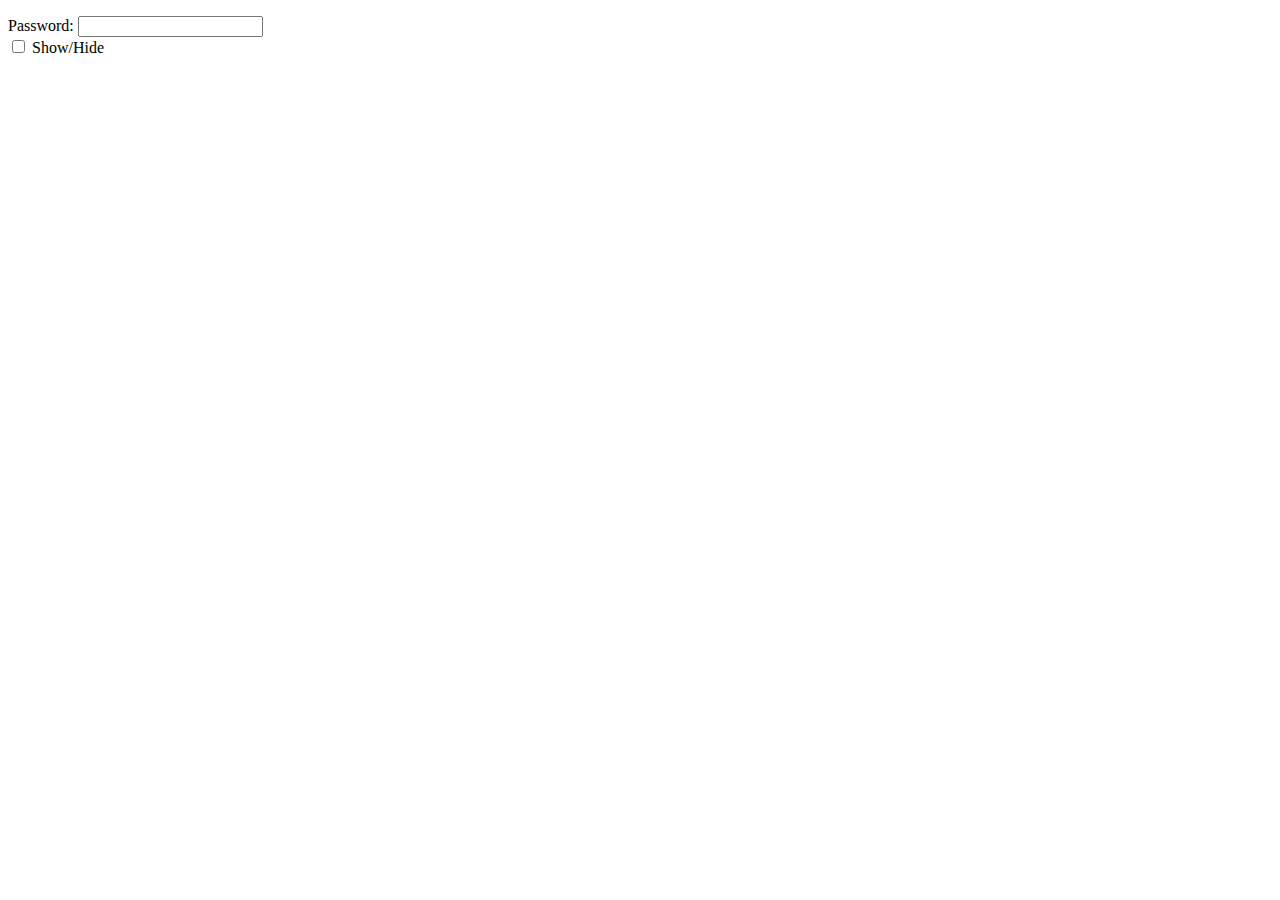
<file: defi-afficher-cacher-mdp/index.html>
<!DOCTYPE html>
<html lang="en" dir="ltr">
  <head>
    <meta charset="utf-8">
    <meta name="viewport" content="width=device-width, initial-scale=1.0">
    <title>Show / Hide Password</title>
  </head>

  <body>

    <p>
      <span>Password:</span> 
      <input type="password" id="input"><br>
      <input id="checkbox" type="checkbox">
      <span id="display">Show/Hide</span>
    </p>


    <script type="text/javascript" src="main.js"></script>

  </body>
</html>
</file>
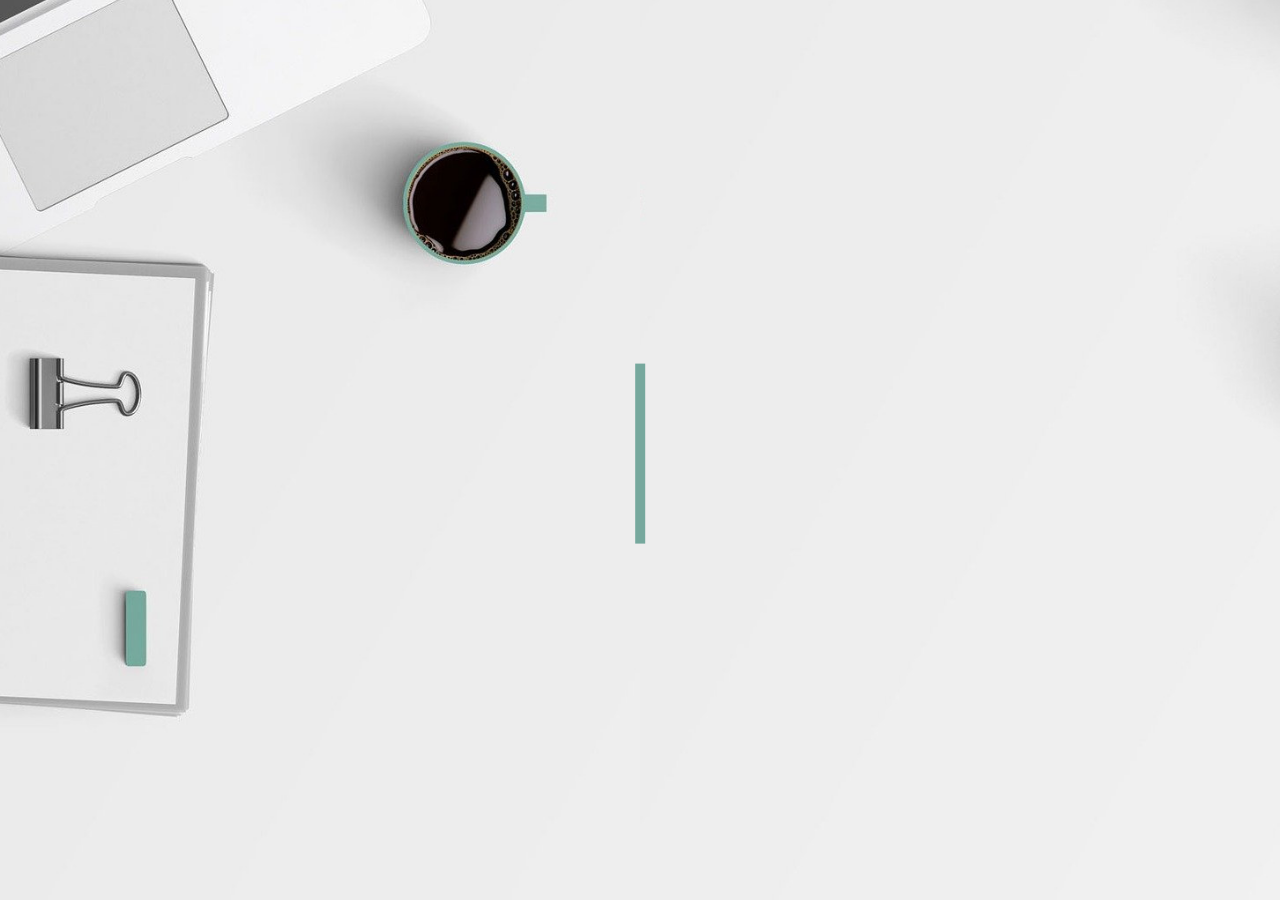
<file: defi-animer-titre/index.html>
<!DOCTYPE html>
<html lang="en" dir="ltr">
  <head>
    <meta charset="utf-8">
    <meta name="viewport" content="width=device-width, initial-scale=1.0">
    <title>Animate Title</title>
    <link rel="stylesheet" href="main.css">
  </head>
  <body>

    <div class="container">

      <div class="image-wrapper left"></div>

      <hr>

      <h1 id="title">Hello !</h1>

      <div class="image-wrapper right"></div>

    </div>


    <script type="text/javascript" src="main.js"></script>

  </body>
</html>
</file>
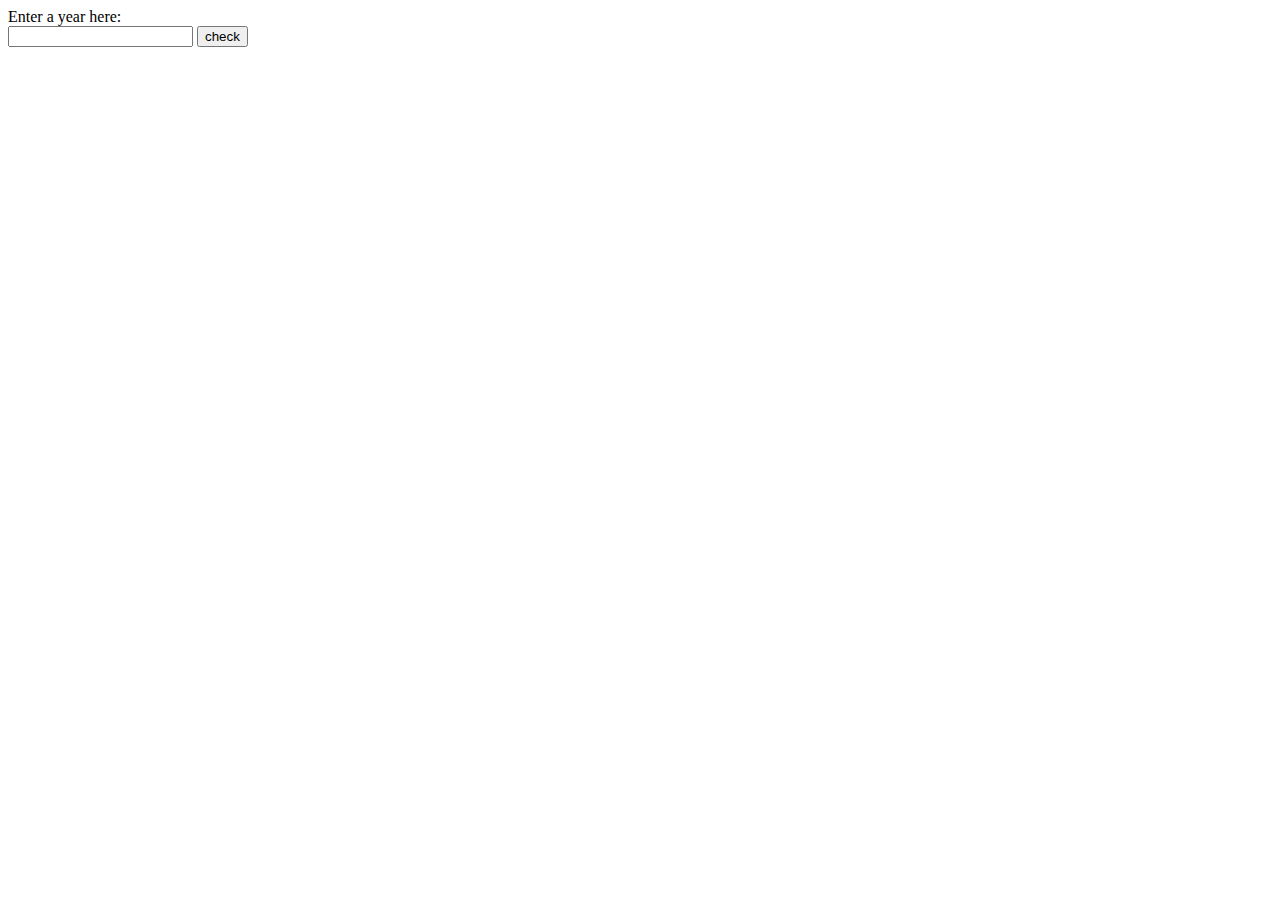
<file: defi-annees-bissextiles/index.html>
<!DOCTYPE html>
<html lang="en" dir="ltr">
  <head>
    <meta charset="utf-8">
    <title>Bisextiles year</title>
  </head>
  <body>

    <label for="year">Enter a year here:</label><br>
    <input type="year" name"year" id="year">
    <input type="submit" value="check" id="check">
    <p id="result"></p>



    <script src="main.js"></script>

  </body>
</html>
</file>
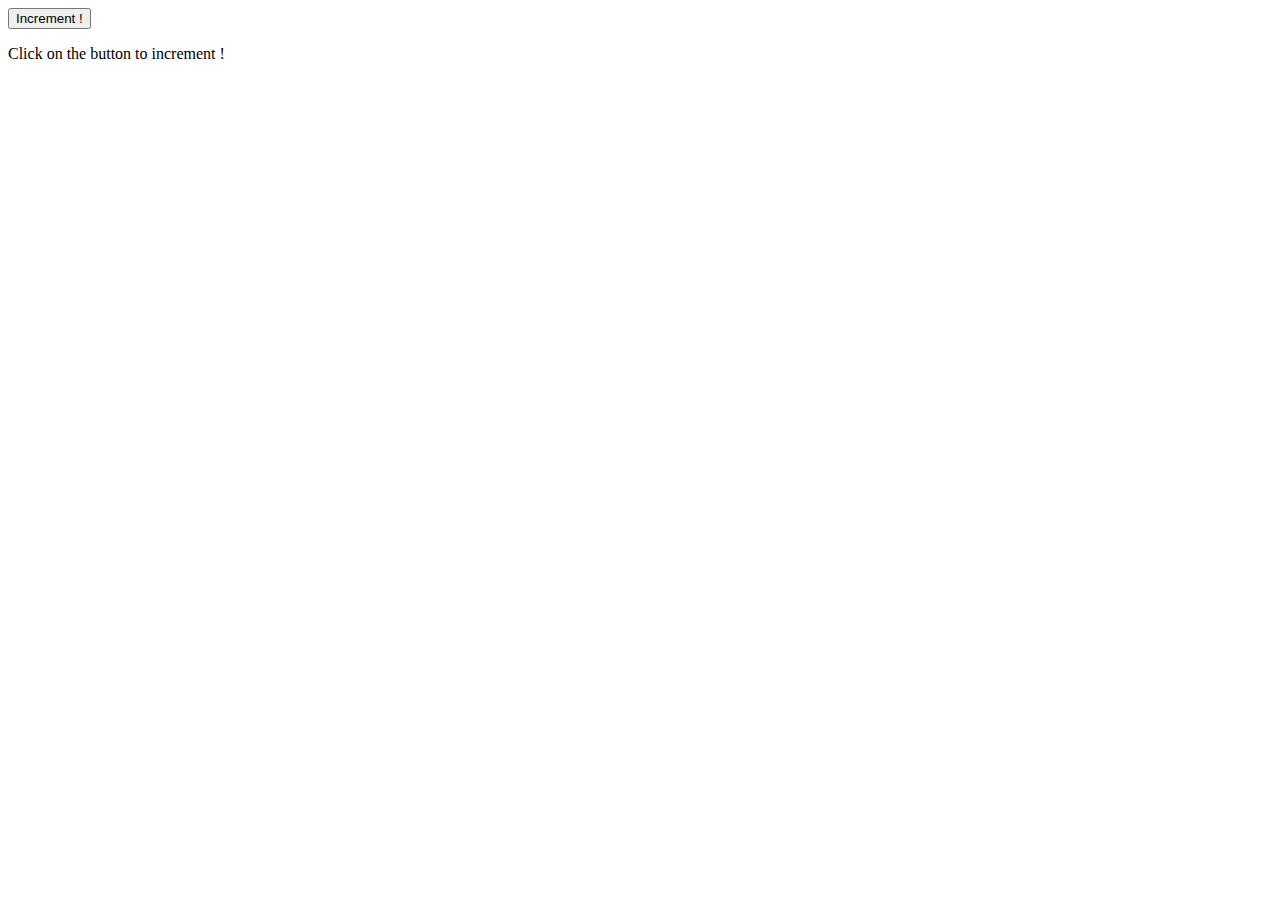
<file: defi-bouton-incrementer/index.html>
<!DOCTYPE html>
<html lang="en" dir="ltr">
  <head>
    <meta charset="utf-8">
    <title>Click on the button to increment !</title>
  </head>
  <body>

    <button type="button" id="myBtn">Increment !</button>

    <p id="cntClic">Click on the button to increment !</p>



    <script src="main.js"></script>

  </body>
</html>
</file>
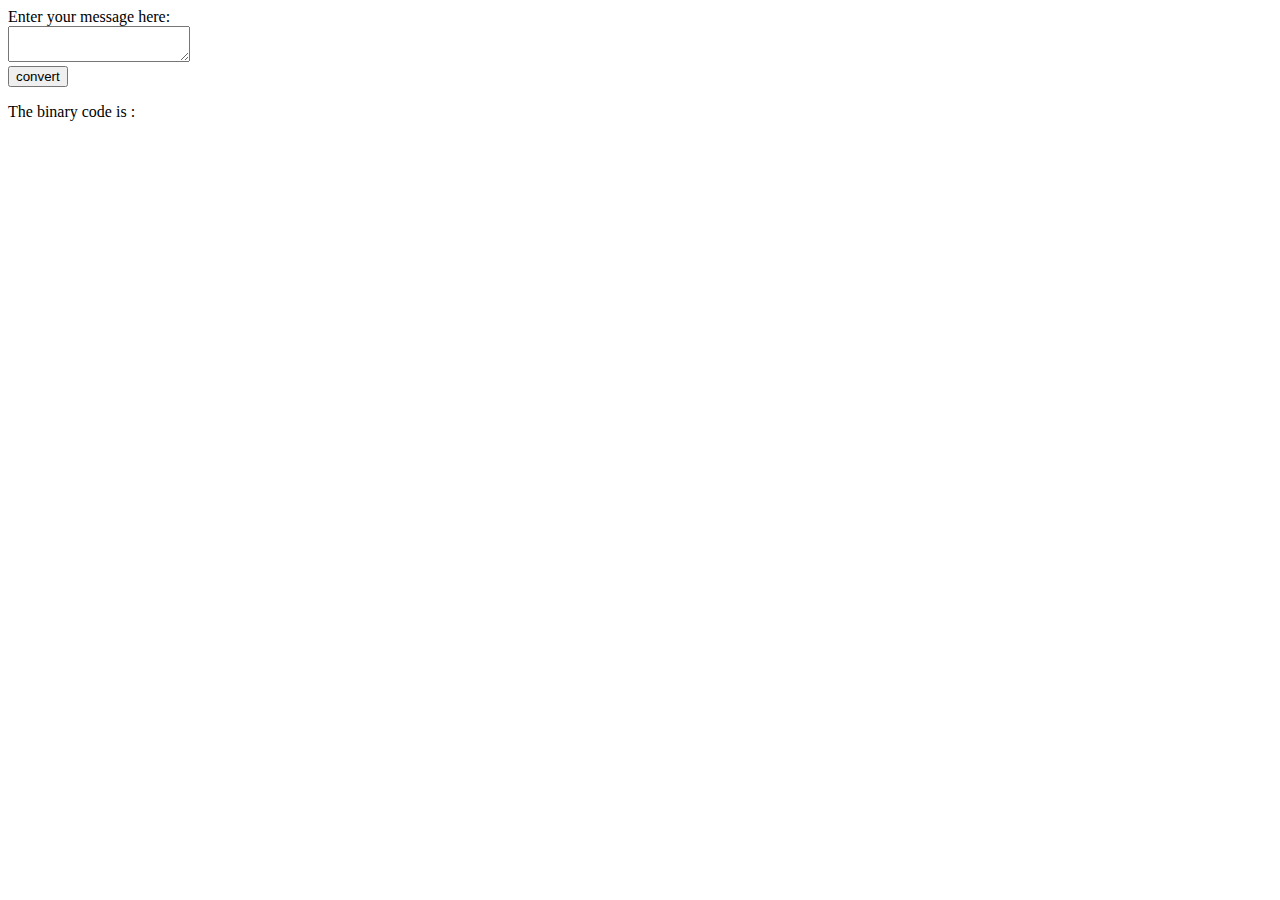
<file: defi-convertisseur-binaire/index.html>
<!DOCTYPE html>
<html lang="en" dir="ltr">
  <head>
    <meta charset="utf-8">
    <title>Binary encryption</title>
  </head>
  <body>

    <label for="code">Enter your message here:</label><br>
    <textarea type="text" id="msgToCode" value=""></textarea><br>
    <input type="submit" value="convert" id="convert"><br>
    <p>The binary code is :</p>
    <p id="crypted"></p>
    
    <script type="text/javascript" src="main.js"></script>

  </body>
</html>
</file>
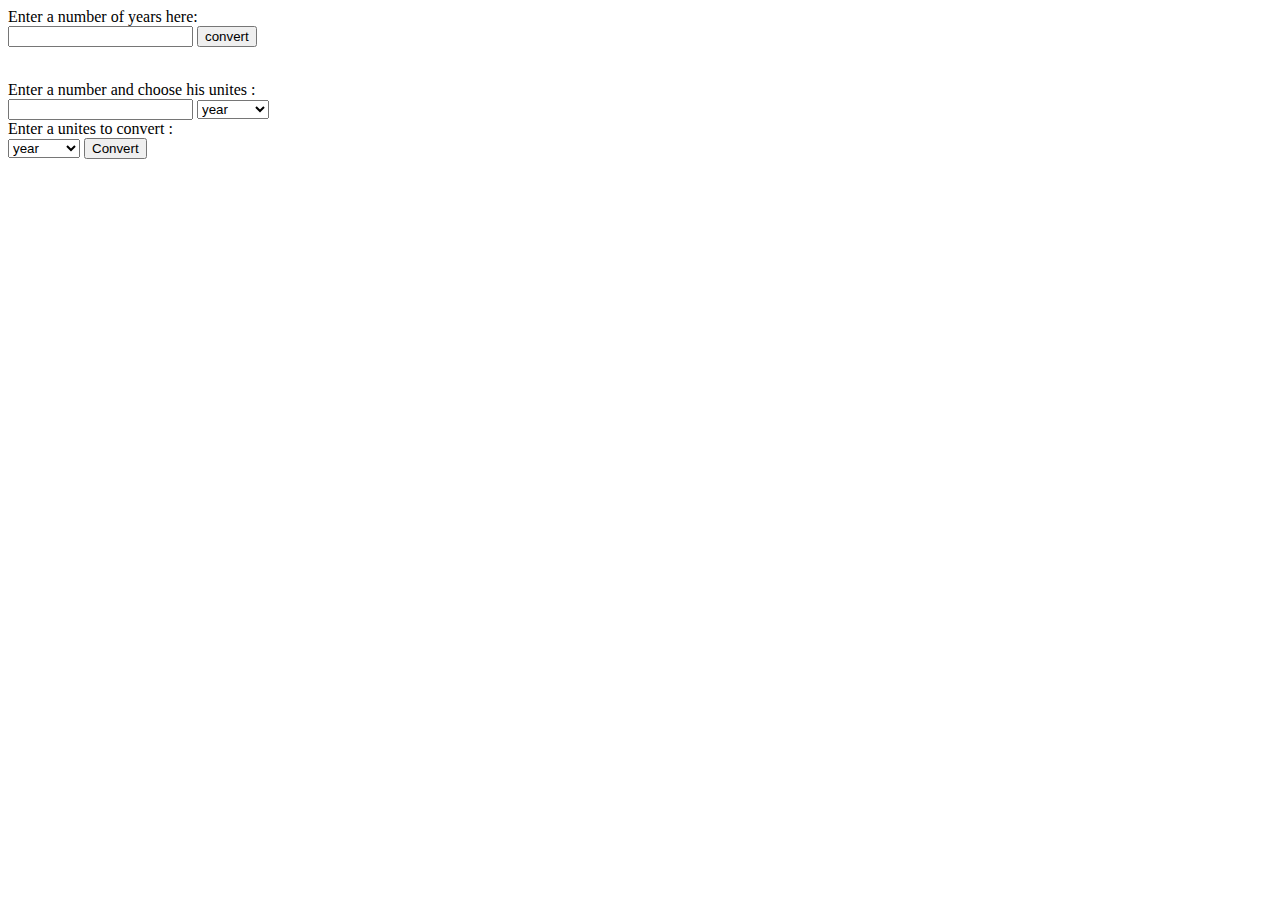
<file: defi-convertisseur-unites-temps/index.html>
<!DOCTYPE html>
<html lang="en" dir="ltr">
  <head>
    <meta charset="utf-8">
    <title>Time unit converter</title>
  </head>
  <body>

    <label for="numberOfYears">Enter a number of years here:</label><br>
    <input type="number" name"numberOfYears" id="numberOfYears">
    <input type="submit" value="convert" id="convert">

    <p id="resultSeconds"></p>
    <p id="resultMinutes"></p>
    <p id="resultHours"></p>
    <p id="resultDays"></p>



<!-- choisir unité d'entrée et de sortie -->
    <br>
    <label for="enterNumber">Enter a number and choose his unites :</label><br>
    <input type="number" name="newNumber" id="newNumber">
    <select name="uniteEnter" id="uniteEnter">
      <option value="years">year</option>
      <option value="days">days</option>
      <option value="hours">hours</option>
      <option value="minutes">minutes</option>
      <option value="seconds">seconds</option>
    </select><br>
    <label for="enterNumber">Enter a unites to convert :</label><br>
    <select name="uniteExit" id="uniteExit">
      <option value="years">year</option>
      <option value="days">days</option>
      <option value="hours">hours</option>
      <option value="minutes">minutes</option>
      <option value="seconds">seconds</option>
    </select>
    <input type="submit" value="Convert" id="newConvert">
    <p id="resultValue"></p>



    <script src="main.js"></script>


  </body>
</html>
</file>
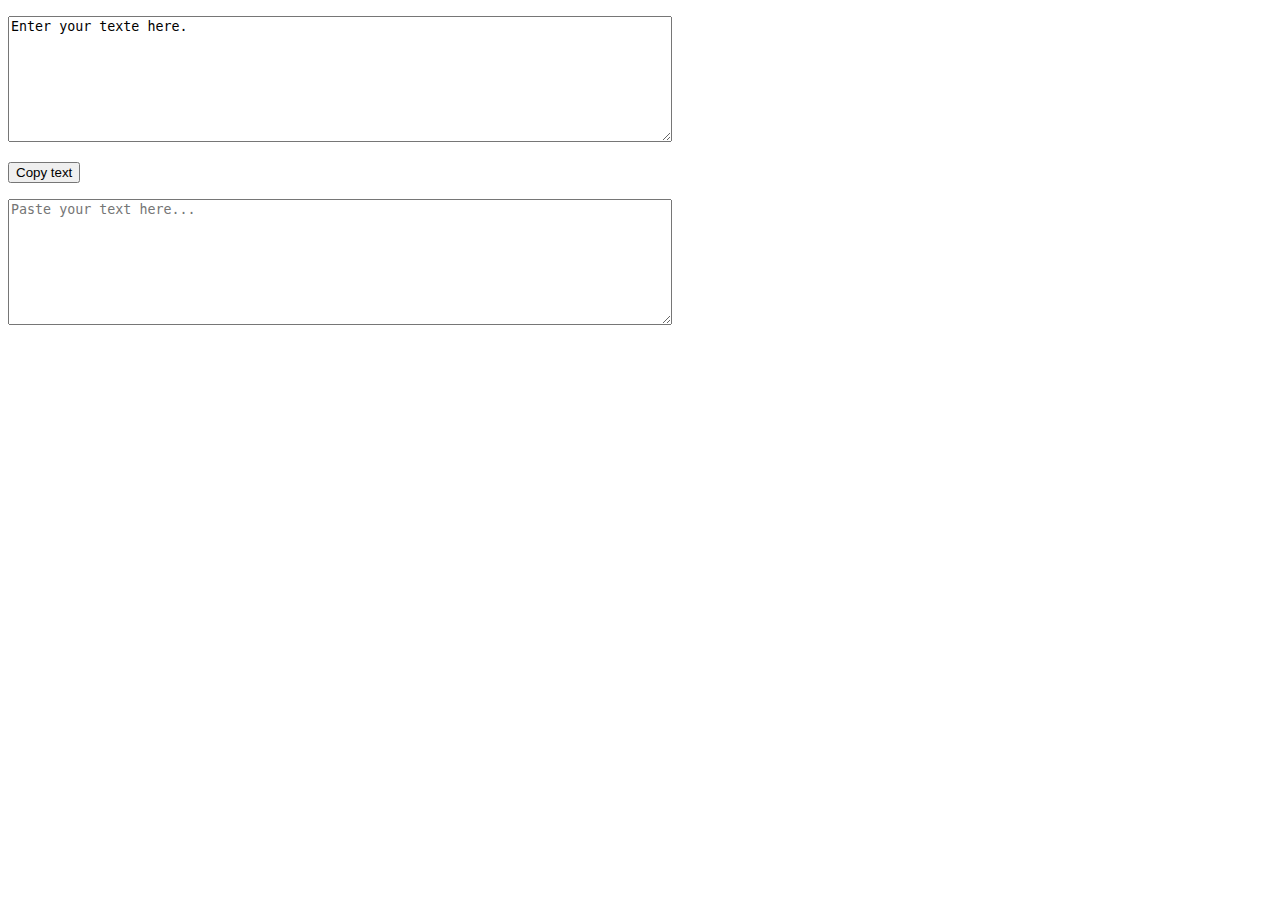
<file: defi-copier-texte/index.html>
<!DOCTYPE html>
<html lang="en" dir="ltr">
  <head>
    <meta charset="utf-8">
    <meta name="viewport" content="width=device-width, initial-scale=1.0">
    <title>Copy to clipboard</title>
  </head>
  <body>


    <div id="container">

      <p>
        <textarea name="name" rows="8" cols="80" id="copyText">Enter your texte here.</textarea>
      </p>

      <p>
        <button id="buttonCopy">Copy text</button>
      </p>

      <p>
        <textarea name="name" rows="8" cols="80" id="pasteText" placeholder="Paste your text here..."></textarea>
      </p>

    </div>


    <script type="text/javascript" src="main.js"></script>

  </body>
</html>
</file>
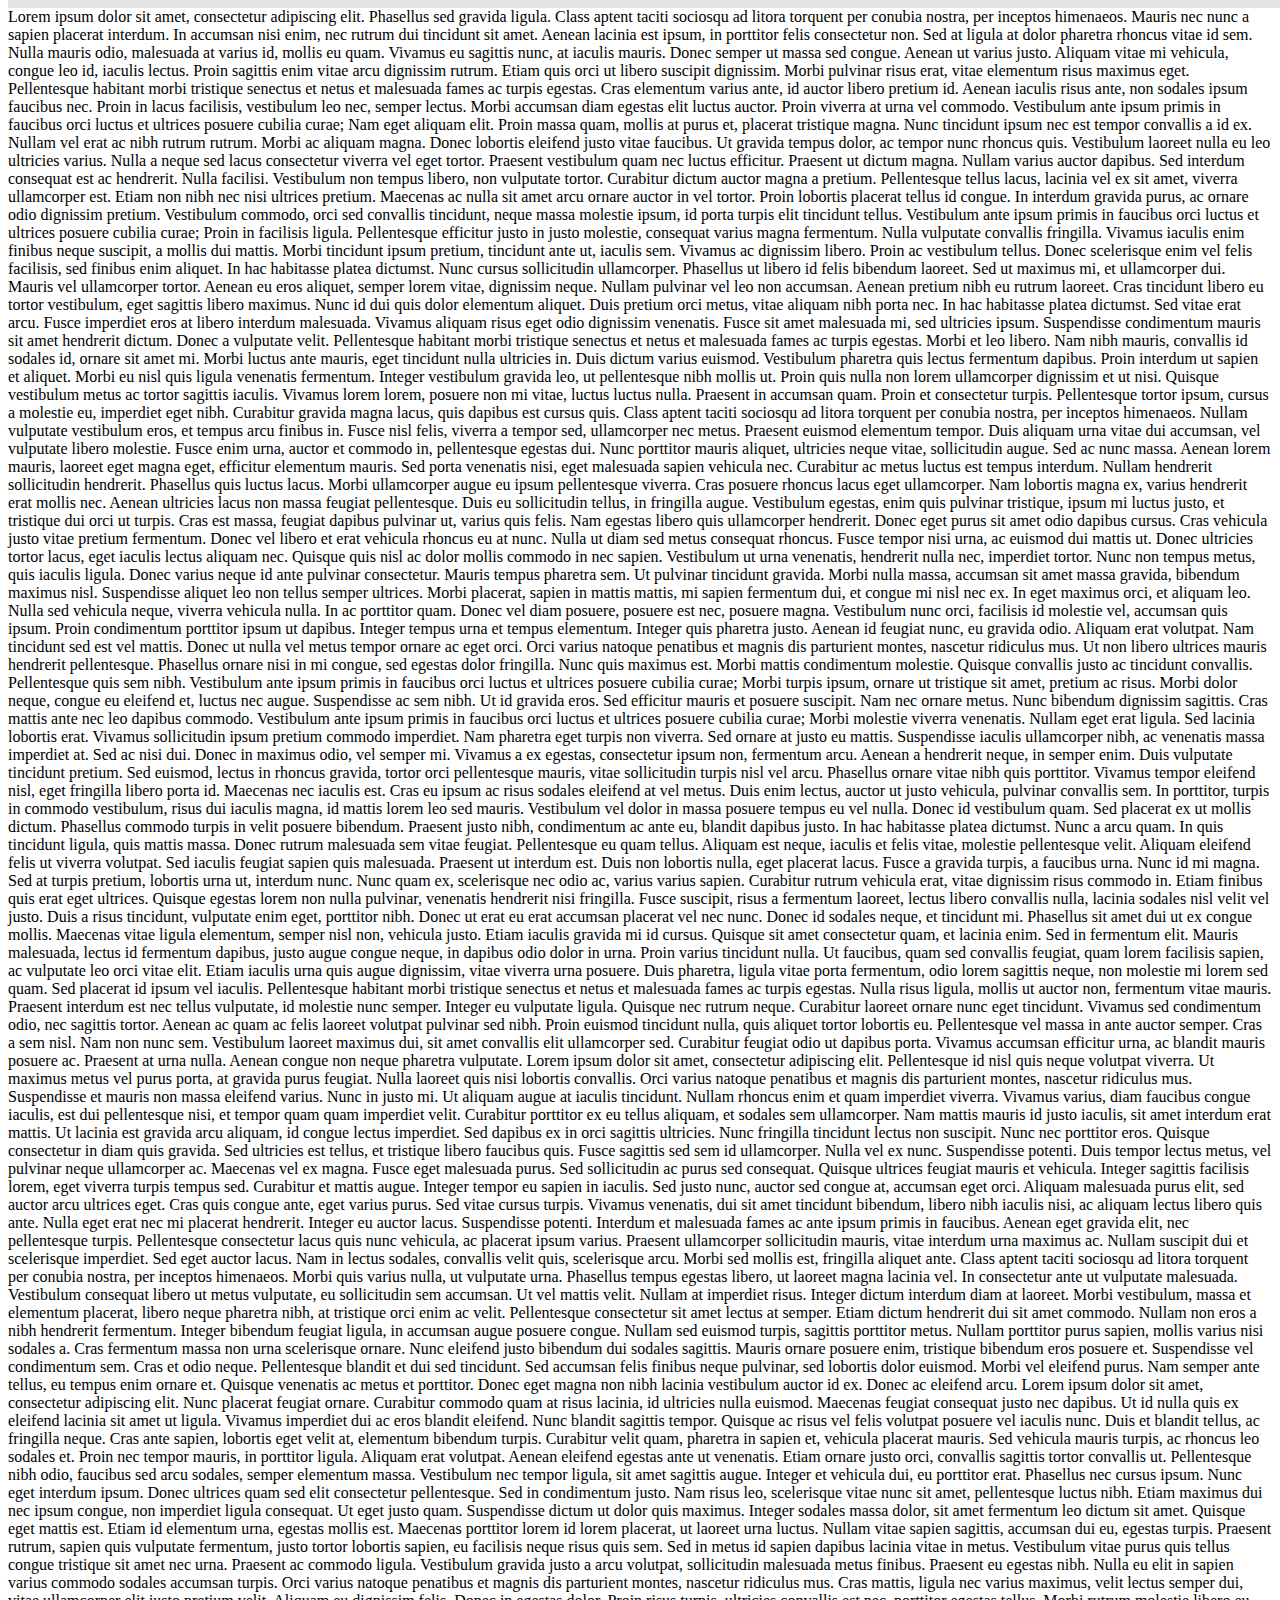
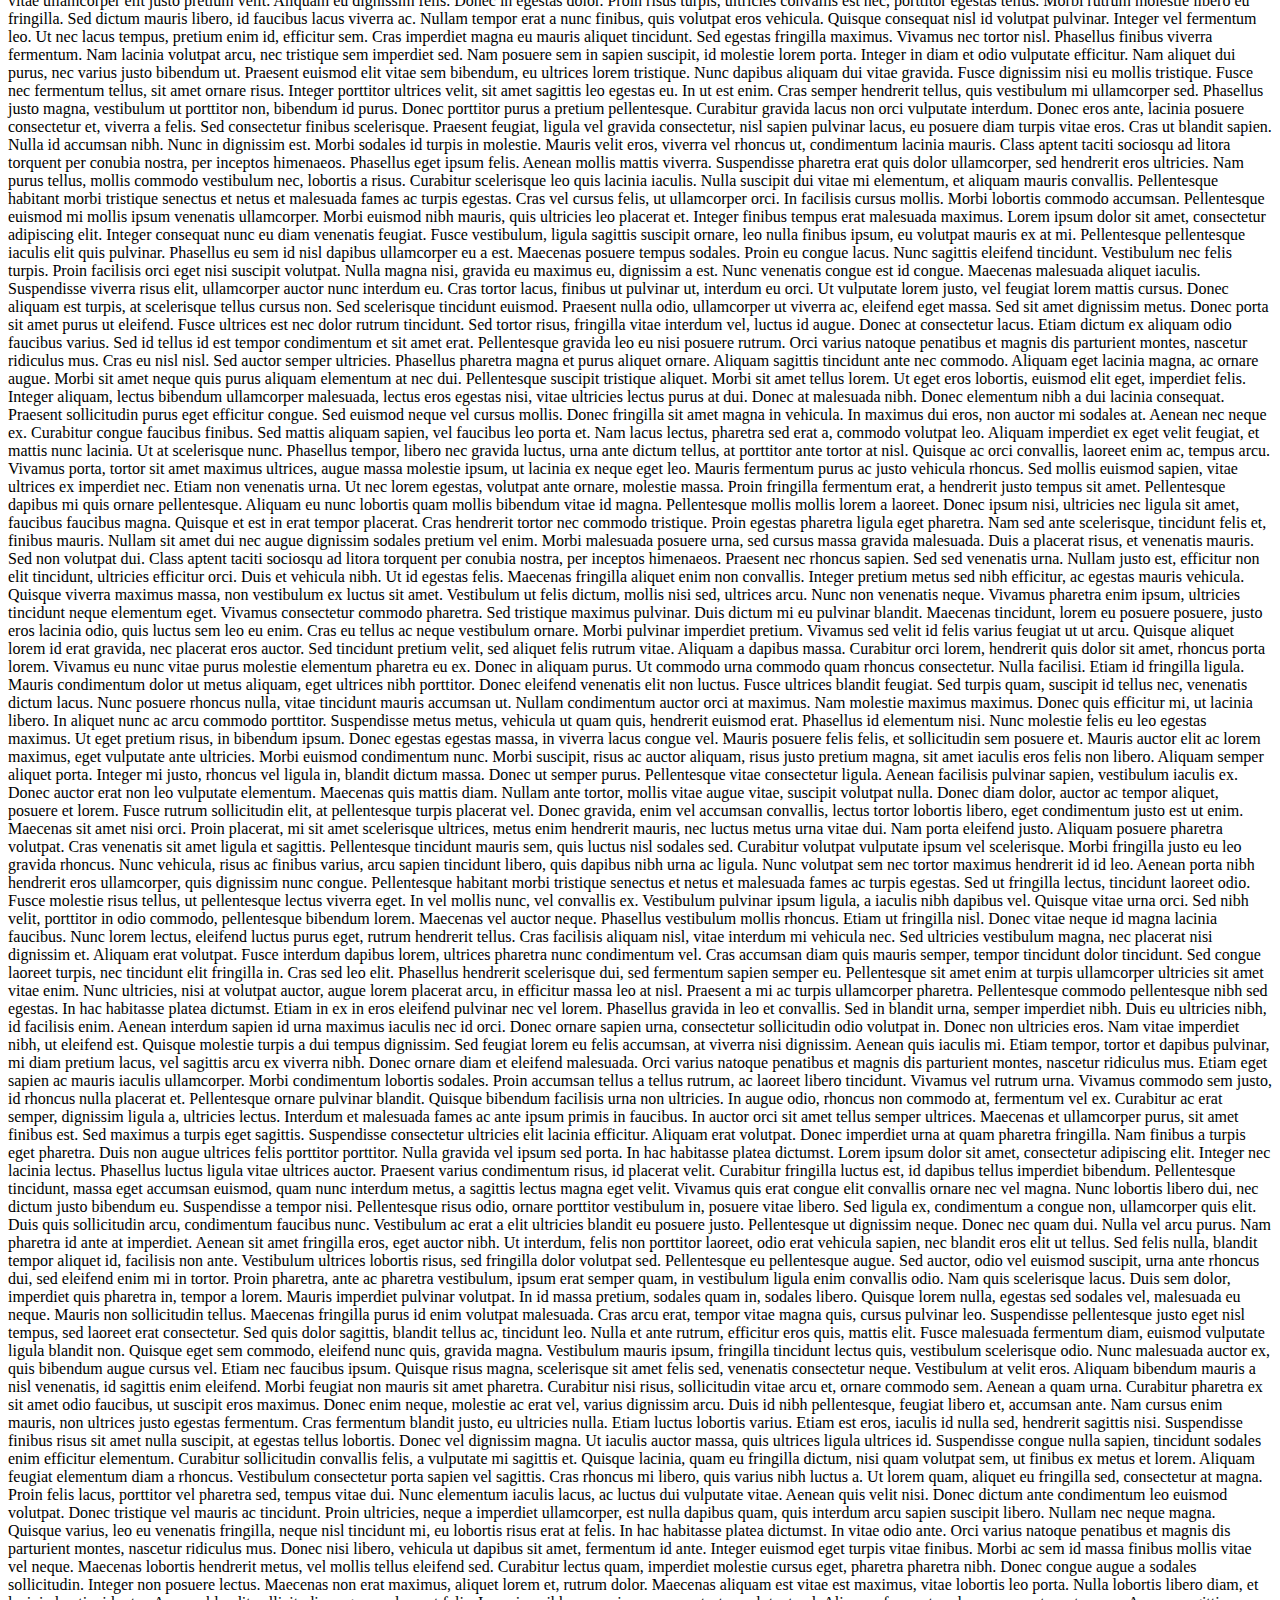
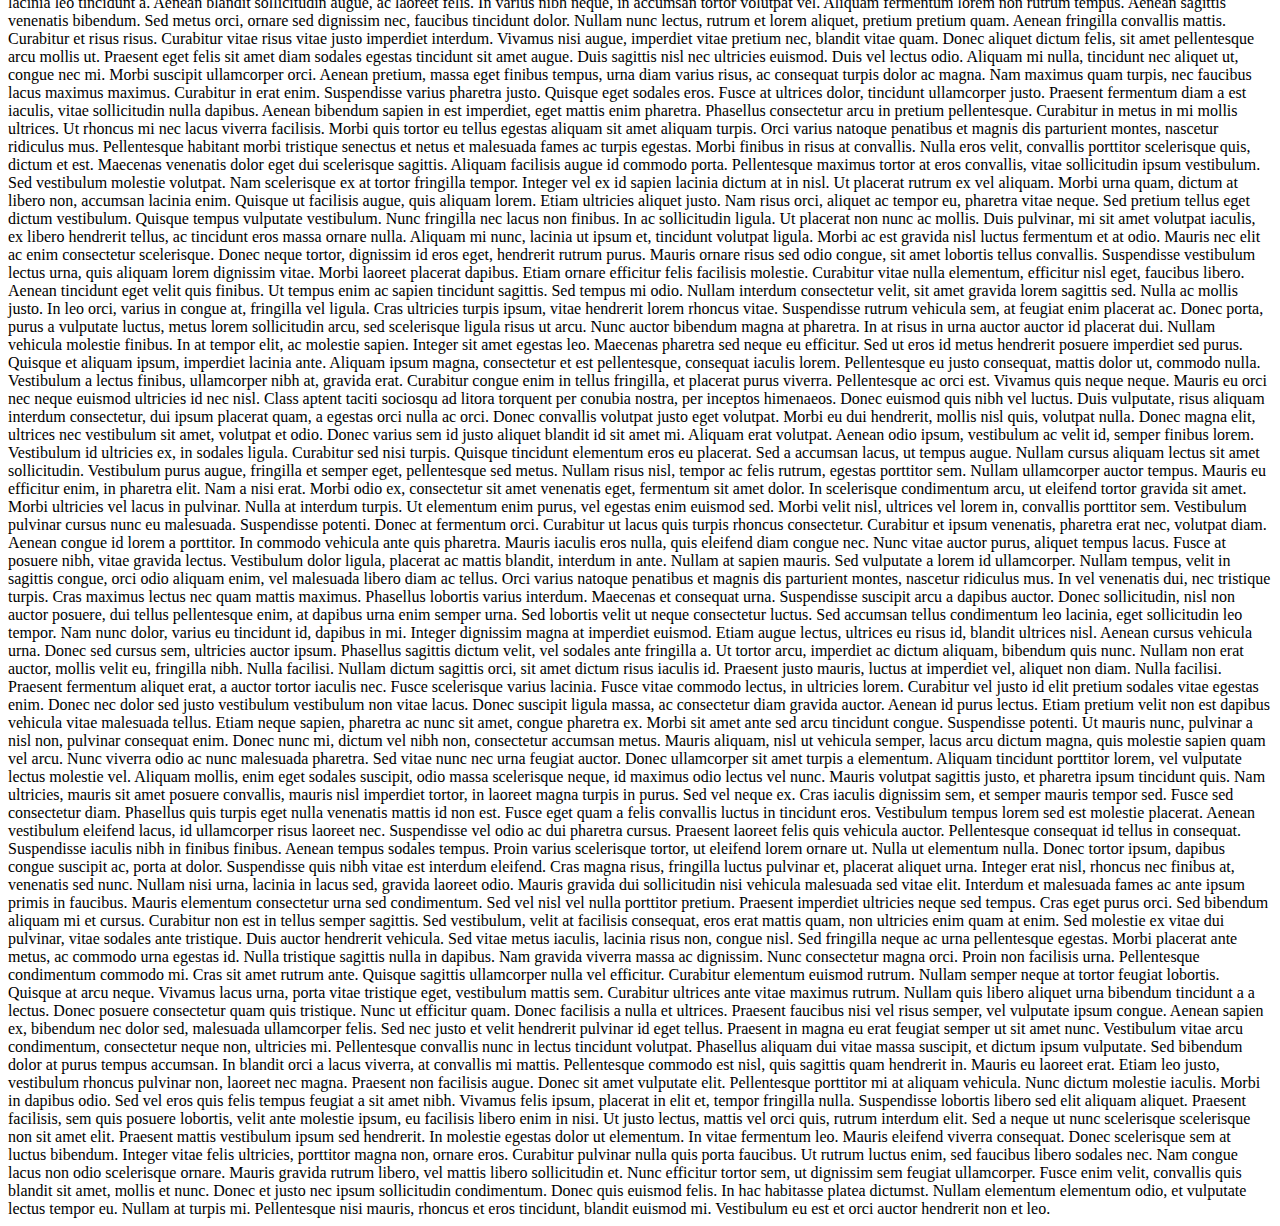
<file: defi-indicateur-defilement/index.html>
<!DOCTYPE html>
<html lang="en" dir="ltr">
  <head>
    <meta charset="utf-8">
    <meta name="viewport" content="width=device-width, initial-scale=1.0">
    <title>Scroll Indicator</title>
    <link rel="stylesheet" href="main.css">
  </head>
  <body>

    <div class="progress-container">
      <div class="progress-bar" id="bar"></div>
    </div>

    <div class="content">
      Lorem ipsum dolor sit amet, consectetur adipiscing elit. Phasellus sed gravida ligula. Class aptent taciti sociosqu ad litora torquent per conubia nostra, per inceptos himenaeos. Mauris nec nunc a sapien placerat interdum. In accumsan nisi enim, nec rutrum dui tincidunt sit amet. Aenean lacinia est ipsum, in porttitor felis consectetur non. Sed at ligula at dolor pharetra rhoncus vitae id sem. Nulla mauris odio, malesuada at varius id, mollis eu quam. Vivamus eu sagittis nunc, at iaculis mauris. Donec semper ut massa sed congue. Aenean ut varius justo.

      Aliquam vitae mi vehicula, congue leo id, iaculis lectus. Proin sagittis enim vitae arcu dignissim rutrum. Etiam quis orci ut libero suscipit dignissim. Morbi pulvinar risus erat, vitae elementum risus maximus eget. Pellentesque habitant morbi tristique senectus et netus et malesuada fames ac turpis egestas. Cras elementum varius ante, id auctor libero pretium id. Aenean iaculis risus ante, non sodales ipsum faucibus nec. Proin in lacus facilisis, vestibulum leo nec, semper lectus. Morbi accumsan diam egestas elit luctus auctor. Proin viverra at urna vel commodo. Vestibulum ante ipsum primis in faucibus orci luctus et ultrices posuere cubilia curae;

      Nam eget aliquam elit. Proin massa quam, mollis at purus et, placerat tristique magna. Nunc tincidunt ipsum nec est tempor convallis a id ex. Nullam vel erat ac nibh rutrum rutrum. Morbi ac aliquam magna. Donec lobortis eleifend justo vitae faucibus. Ut gravida tempus dolor, ac tempor nunc rhoncus quis. Vestibulum laoreet nulla eu leo ultricies varius. Nulla a neque sed lacus consectetur viverra vel eget tortor.

      Praesent vestibulum quam nec luctus efficitur. Praesent ut dictum magna. Nullam varius auctor dapibus. Sed interdum consequat est ac hendrerit. Nulla facilisi. Vestibulum non tempus libero, non vulputate tortor. Curabitur dictum auctor magna a pretium. Pellentesque tellus lacus, lacinia vel ex sit amet, viverra ullamcorper est. Etiam non nibh nec nisi ultrices pretium. Maecenas ac nulla sit amet arcu ornare auctor in vel tortor.

      Proin lobortis placerat tellus id congue. In interdum gravida purus, ac ornare odio dignissim pretium. Vestibulum commodo, orci sed convallis tincidunt, neque massa molestie ipsum, id porta turpis elit tincidunt tellus. Vestibulum ante ipsum primis in faucibus orci luctus et ultrices posuere cubilia curae; Proin in facilisis ligula. Pellentesque efficitur justo in justo molestie, consequat varius magna fermentum. Nulla vulputate convallis fringilla. Vivamus iaculis enim finibus neque suscipit, a mollis dui mattis. Morbi tincidunt ipsum pretium, tincidunt ante ut, iaculis sem. Vivamus ac dignissim libero. Proin ac vestibulum tellus. Donec scelerisque enim vel felis facilisis, sed finibus enim aliquet. In hac habitasse platea dictumst. Nunc cursus sollicitudin ullamcorper. Phasellus ut libero id felis bibendum laoreet. Sed ut maximus mi, et ullamcorper dui.

      Mauris vel ullamcorper tortor. Aenean eu eros aliquet, semper lorem vitae, dignissim neque. Nullam pulvinar vel leo non accumsan. Aenean pretium nibh eu rutrum laoreet. Cras tincidunt libero eu tortor vestibulum, eget sagittis libero maximus. Nunc id dui quis dolor elementum aliquet. Duis pretium orci metus, vitae aliquam nibh porta nec. In hac habitasse platea dictumst.

      Sed vitae erat arcu. Fusce imperdiet eros at libero interdum malesuada. Vivamus aliquam risus eget odio dignissim venenatis. Fusce sit amet malesuada mi, sed ultricies ipsum. Suspendisse condimentum mauris sit amet hendrerit dictum. Donec a vulputate velit. Pellentesque habitant morbi tristique senectus et netus et malesuada fames ac turpis egestas.

      Morbi et leo libero. Nam nibh mauris, convallis id sodales id, ornare sit amet mi. Morbi luctus ante mauris, eget tincidunt nulla ultricies in. Duis dictum varius euismod. Vestibulum pharetra quis lectus fermentum dapibus. Proin interdum ut sapien et aliquet. Morbi eu nisl quis ligula venenatis fermentum. Integer vestibulum gravida leo, ut pellentesque nibh mollis ut. Proin quis nulla non lorem ullamcorper dignissim et ut nisi. Quisque vestibulum metus ac tortor sagittis iaculis.

      Vivamus lorem lorem, posuere non mi vitae, luctus luctus nulla. Praesent in accumsan quam. Proin et consectetur turpis. Pellentesque tortor ipsum, cursus a molestie eu, imperdiet eget nibh. Curabitur gravida magna lacus, quis dapibus est cursus quis. Class aptent taciti sociosqu ad litora torquent per conubia nostra, per inceptos himenaeos. Nullam vulputate vestibulum eros, et tempus arcu finibus in. Fusce nisl felis, viverra a tempor sed, ullamcorper nec metus. Praesent euismod elementum tempor. Duis aliquam urna vitae dui accumsan, vel vulputate libero molestie. Fusce enim urna, auctor et commodo in, pellentesque egestas dui.

      Nunc porttitor mauris aliquet, ultricies neque vitae, sollicitudin augue. Sed ac nunc massa. Aenean lorem mauris, laoreet eget magna eget, efficitur elementum mauris. Sed porta venenatis nisi, eget malesuada sapien vehicula nec. Curabitur ac metus luctus est tempus interdum. Nullam hendrerit sollicitudin hendrerit. Phasellus quis luctus lacus. Morbi ullamcorper augue eu ipsum pellentesque viverra. Cras posuere rhoncus lacus eget ullamcorper. Nam lobortis magna ex, varius hendrerit erat mollis nec. Aenean ultricies lacus non massa feugiat pellentesque. Duis eu sollicitudin tellus, in fringilla augue. Vestibulum egestas, enim quis pulvinar tristique, ipsum mi luctus justo, et tristique dui orci ut turpis. Cras est massa, feugiat dapibus pulvinar ut, varius quis felis. Nam egestas libero quis ullamcorper hendrerit.

      Donec eget purus sit amet odio dapibus cursus. Cras vehicula justo vitae pretium fermentum. Donec vel libero et erat vehicula rhoncus eu at nunc. Nulla ut diam sed metus consequat rhoncus. Fusce tempor nisi urna, ac euismod dui mattis ut. Donec ultricies tortor lacus, eget iaculis lectus aliquam nec. Quisque quis nisl ac dolor mollis commodo in nec sapien. Vestibulum ut urna venenatis, hendrerit nulla nec, imperdiet tortor. Nunc non tempus metus, quis iaculis ligula. Donec varius neque id ante pulvinar consectetur. Mauris tempus pharetra sem. Ut pulvinar tincidunt gravida. Morbi nulla massa, accumsan sit amet massa gravida, bibendum maximus nisl. Suspendisse aliquet leo non tellus semper ultrices. Morbi placerat, sapien in mattis mattis, mi sapien fermentum dui, et congue mi nisl nec ex. In eget maximus orci, et aliquam leo.

      Nulla sed vehicula neque, viverra vehicula nulla. In ac porttitor quam. Donec vel diam posuere, posuere est nec, posuere magna. Vestibulum nunc orci, facilisis id molestie vel, accumsan quis ipsum. Proin condimentum porttitor ipsum ut dapibus. Integer tempus urna et tempus elementum. Integer quis pharetra justo. Aenean id feugiat nunc, eu gravida odio. Aliquam erat volutpat. Nam tincidunt sed est vel mattis. Donec ut nulla vel metus tempor ornare ac eget orci. Orci varius natoque penatibus et magnis dis parturient montes, nascetur ridiculus mus. Ut non libero ultrices mauris hendrerit pellentesque. Phasellus ornare nisi in mi congue, sed egestas dolor fringilla. Nunc quis maximus est. Morbi mattis condimentum molestie.

      Quisque convallis justo ac tincidunt convallis. Pellentesque quis sem nibh. Vestibulum ante ipsum primis in faucibus orci luctus et ultrices posuere cubilia curae; Morbi turpis ipsum, ornare ut tristique sit amet, pretium ac risus. Morbi dolor neque, congue eu eleifend et, luctus nec augue. Suspendisse ac sem nibh. Ut id gravida eros. Sed efficitur mauris et posuere suscipit. Nam nec ornare metus. Nunc bibendum dignissim sagittis. Cras mattis ante nec leo dapibus commodo. Vestibulum ante ipsum primis in faucibus orci luctus et ultrices posuere cubilia curae; Morbi molestie viverra venenatis. Nullam eget erat ligula. Sed lacinia lobortis erat.

      Vivamus sollicitudin ipsum pretium commodo imperdiet. Nam pharetra eget turpis non viverra. Sed ornare at justo eu mattis. Suspendisse iaculis ullamcorper nibh, ac venenatis massa imperdiet at. Sed ac nisi dui. Donec in maximus odio, vel semper mi. Vivamus a ex egestas, consectetur ipsum non, fermentum arcu. Aenean a hendrerit neque, in semper enim. Duis vulputate tincidunt pretium. Sed euismod, lectus in rhoncus gravida, tortor orci pellentesque mauris, vitae sollicitudin turpis nisl vel arcu. Phasellus ornare vitae nibh quis porttitor. Vivamus tempor eleifend nisl, eget fringilla libero porta id. Maecenas nec iaculis est. Cras eu ipsum ac risus sodales eleifend at vel metus. Duis enim lectus, auctor ut justo vehicula, pulvinar convallis sem. In porttitor, turpis in commodo vestibulum, risus dui iaculis magna, id mattis lorem leo sed mauris.

      Vestibulum vel dolor in massa posuere tempus eu vel nulla. Donec id vestibulum quam. Sed placerat ex ut mollis dictum. Phasellus commodo turpis in velit posuere bibendum. Praesent justo nibh, condimentum ac ante eu, blandit dapibus justo. In hac habitasse platea dictumst. Nunc a arcu quam. In quis tincidunt ligula, quis mattis massa.

      Donec rutrum malesuada sem vitae feugiat. Pellentesque eu quam tellus. Aliquam est neque, iaculis et felis vitae, molestie pellentesque velit. Aliquam eleifend felis ut viverra volutpat. Sed iaculis feugiat sapien quis malesuada. Praesent ut interdum est. Duis non lobortis nulla, eget placerat lacus. Fusce a gravida turpis, a faucibus urna.

      Nunc id mi magna. Sed at turpis pretium, lobortis urna ut, interdum nunc. Nunc quam ex, scelerisque nec odio ac, varius varius sapien. Curabitur rutrum vehicula erat, vitae dignissim risus commodo in. Etiam finibus quis erat eget ultrices. Quisque egestas lorem non nulla pulvinar, venenatis hendrerit nisi fringilla. Fusce suscipit, risus a fermentum laoreet, lectus libero convallis nulla, lacinia sodales nisl velit vel justo. Duis a risus tincidunt, vulputate enim eget, porttitor nibh. Donec ut erat eu erat accumsan placerat vel nec nunc. Donec id sodales neque, et tincidunt mi. Phasellus sit amet dui ut ex congue mollis. Maecenas vitae ligula elementum, semper nisl non, vehicula justo.

      Etiam iaculis gravida mi id cursus. Quisque sit amet consectetur quam, et lacinia enim. Sed in fermentum elit. Mauris malesuada, lectus id fermentum dapibus, justo augue congue neque, in dapibus odio dolor in urna. Proin varius tincidunt nulla. Ut faucibus, quam sed convallis feugiat, quam lorem facilisis sapien, ac vulputate leo orci vitae elit. Etiam iaculis urna quis augue dignissim, vitae viverra urna posuere. Duis pharetra, ligula vitae porta fermentum, odio lorem sagittis neque, non molestie mi lorem sed quam. Sed placerat id ipsum vel iaculis. Pellentesque habitant morbi tristique senectus et netus et malesuada fames ac turpis egestas. Nulla risus ligula, mollis ut auctor non, fermentum vitae mauris. Praesent interdum est nec tellus vulputate, id molestie nunc semper. Integer eu vulputate ligula.

      Quisque nec rutrum neque. Curabitur laoreet ornare nunc eget tincidunt. Vivamus sed condimentum odio, nec sagittis tortor. Aenean ac quam ac felis laoreet volutpat pulvinar sed nibh. Proin euismod tincidunt nulla, quis aliquet tortor lobortis eu. Pellentesque vel massa in ante auctor semper. Cras a sem nisl. Nam non nunc sem. Vestibulum laoreet maximus dui, sit amet convallis elit ullamcorper sed. Curabitur feugiat odio ut dapibus porta. Vivamus accumsan efficitur urna, ac blandit mauris posuere ac. Praesent at urna nulla. Aenean congue non neque pharetra vulputate.

      Lorem ipsum dolor sit amet, consectetur adipiscing elit. Pellentesque id nisl quis neque volutpat viverra. Ut maximus metus vel purus porta, at gravida purus feugiat. Nulla laoreet quis nisi lobortis convallis. Orci varius natoque penatibus et magnis dis parturient montes, nascetur ridiculus mus. Suspendisse et mauris non massa eleifend varius. Nunc in justo mi. Ut aliquam augue at iaculis tincidunt. Nullam rhoncus enim et quam imperdiet viverra. Vivamus varius, diam faucibus congue iaculis, est dui pellentesque nisi, et tempor quam quam imperdiet velit.

      Curabitur porttitor ex eu tellus aliquam, et sodales sem ullamcorper. Nam mattis mauris id justo iaculis, sit amet interdum erat mattis. Ut lacinia est gravida arcu aliquam, id congue lectus imperdiet. Sed dapibus ex in orci sagittis ultricies. Nunc fringilla tincidunt lectus non suscipit. Nunc nec porttitor eros. Quisque consectetur in diam quis gravida. Sed ultricies est tellus, et tristique libero faucibus quis.

      Fusce sagittis sed sem id ullamcorper. Nulla vel ex nunc. Suspendisse potenti. Duis tempor lectus metus, vel pulvinar neque ullamcorper ac. Maecenas vel ex magna. Fusce eget malesuada purus. Sed sollicitudin ac purus sed consequat. Quisque ultrices feugiat mauris et vehicula. Integer sagittis facilisis lorem, eget viverra turpis tempus sed. Curabitur et mattis augue. Integer tempor eu sapien in iaculis. Sed justo nunc, auctor sed congue at, accumsan eget orci. Aliquam malesuada purus elit, sed auctor arcu ultrices eget. Cras quis congue ante, eget varius purus. Sed vitae cursus turpis. Vivamus venenatis, dui sit amet tincidunt bibendum, libero nibh iaculis nisi, ac aliquam lectus libero quis ante.

      Nulla eget erat nec mi placerat hendrerit. Integer eu auctor lacus. Suspendisse potenti. Interdum et malesuada fames ac ante ipsum primis in faucibus. Aenean eget gravida elit, nec pellentesque turpis. Pellentesque consectetur lacus quis nunc vehicula, ac placerat ipsum varius. Praesent ullamcorper sollicitudin mauris, vitae interdum urna maximus ac. Nullam suscipit dui et scelerisque imperdiet. Sed eget auctor lacus. Nam in lectus sodales, convallis velit quis, scelerisque arcu. Morbi sed mollis est, fringilla aliquet ante. Class aptent taciti sociosqu ad litora torquent per conubia nostra, per inceptos himenaeos.

      Morbi quis varius nulla, ut vulputate urna. Phasellus tempus egestas libero, ut laoreet magna lacinia vel. In consectetur ante ut vulputate malesuada. Vestibulum consequat libero ut metus vulputate, eu sollicitudin sem accumsan. Ut vel mattis velit. Nullam at imperdiet risus. Integer dictum interdum diam at laoreet. Morbi vestibulum, massa et elementum placerat, libero neque pharetra nibh, at tristique orci enim ac velit. Pellentesque consectetur sit amet lectus at semper.

      Etiam dictum hendrerit dui sit amet commodo. Nullam non eros a nibh hendrerit fermentum. Integer bibendum feugiat ligula, in accumsan augue posuere congue. Nullam sed euismod turpis, sagittis porttitor metus. Nullam porttitor purus sapien, mollis varius nisi sodales a. Cras fermentum massa non urna scelerisque ornare. Nunc eleifend justo bibendum dui sodales sagittis. Mauris ornare posuere enim, tristique bibendum eros posuere et.

      Suspendisse vel condimentum sem. Cras et odio neque. Pellentesque blandit et dui sed tincidunt. Sed accumsan felis finibus neque pulvinar, sed lobortis dolor euismod. Morbi vel eleifend purus. Nam semper ante tellus, eu tempus enim ornare et. Quisque venenatis ac metus et porttitor. Donec eget magna non nibh lacinia vestibulum auctor id ex. Donec ac eleifend arcu. Lorem ipsum dolor sit amet, consectetur adipiscing elit. Nunc placerat feugiat ornare. Curabitur commodo quam at risus lacinia, id ultricies nulla euismod. Maecenas feugiat consequat justo nec dapibus. Ut id nulla quis ex eleifend lacinia sit amet ut ligula. Vivamus imperdiet dui ac eros blandit eleifend. Nunc blandit sagittis tempor.

      Quisque ac risus vel felis volutpat posuere vel iaculis nunc. Duis et blandit tellus, ac fringilla neque. Cras ante sapien, lobortis eget velit at, elementum bibendum turpis. Curabitur velit quam, pharetra in sapien et, vehicula placerat mauris. Sed vehicula mauris turpis, ac rhoncus leo sodales et. Proin nec tempor mauris, in porttitor ligula. Aliquam erat volutpat. Aenean eleifend egestas ante ut venenatis. Etiam ornare justo orci, convallis sagittis tortor convallis ut. Pellentesque nibh odio, faucibus sed arcu sodales, semper elementum massa. Vestibulum nec tempor ligula, sit amet sagittis augue. Integer et vehicula dui, eu porttitor erat. Phasellus nec cursus ipsum. Nunc eget interdum ipsum. Donec ultrices quam sed elit consectetur pellentesque. Sed in condimentum justo.

      Nam risus leo, scelerisque vitae nunc sit amet, pellentesque luctus nibh. Etiam maximus dui nec ipsum congue, non imperdiet ligula consequat. Ut eget justo quam. Suspendisse dictum ut dolor quis maximus. Integer sodales massa dolor, sit amet fermentum leo dictum sit amet. Quisque eget mattis est. Etiam id elementum urna, egestas mollis est.

      Maecenas porttitor lorem id lorem placerat, ut laoreet urna luctus. Nullam vitae sapien sagittis, accumsan dui eu, egestas turpis. Praesent rutrum, sapien quis vulputate fermentum, justo tortor lobortis sapien, eu facilisis neque risus quis sem. Sed in metus id sapien dapibus lacinia vitae in metus. Vestibulum vitae purus quis tellus congue tristique sit amet nec urna. Praesent ac commodo ligula. Vestibulum gravida justo a arcu volutpat, sollicitudin malesuada metus finibus. Praesent eu egestas nibh. Nulla eu elit in sapien varius commodo sodales accumsan turpis. Orci varius natoque penatibus et magnis dis parturient montes, nascetur ridiculus mus.

      Cras mattis, ligula nec varius maximus, velit lectus semper dui, vitae ullamcorper elit justo pretium velit. Aliquam eu dignissim felis. Donec in egestas dolor. Proin risus turpis, ultricies convallis est nec, porttitor egestas tellus. Morbi rutrum molestie libero eu fringilla. Sed dictum mauris libero, id faucibus lacus viverra ac. Nullam tempor erat a nunc finibus, quis volutpat eros vehicula. Quisque consequat nisl id volutpat pulvinar. Integer vel fermentum leo. Ut nec lacus tempus, pretium enim id, efficitur sem. Cras imperdiet magna eu mauris aliquet tincidunt. Sed egestas fringilla maximus.

      Vivamus nec tortor nisl. Phasellus finibus viverra fermentum. Nam lacinia volutpat arcu, nec tristique sem imperdiet sed. Nam posuere sem in sapien suscipit, id molestie lorem porta. Integer in diam et odio vulputate efficitur. Nam aliquet dui purus, nec varius justo bibendum ut. Praesent euismod elit vitae sem bibendum, eu ultrices lorem tristique. Nunc dapibus aliquam dui vitae gravida.

      Fusce dignissim nisi eu mollis tristique. Fusce nec fermentum tellus, sit amet ornare risus. Integer porttitor ultrices velit, sit amet sagittis leo egestas eu. In ut est enim. Cras semper hendrerit tellus, quis vestibulum mi ullamcorper sed. Phasellus justo magna, vestibulum ut porttitor non, bibendum id purus. Donec porttitor purus a pretium pellentesque. Curabitur gravida lacus non orci vulputate interdum. Donec eros ante, lacinia posuere consectetur et, viverra a felis. Sed consectetur finibus scelerisque. Praesent feugiat, ligula vel gravida consectetur, nisl sapien pulvinar lacus, eu posuere diam turpis vitae eros. Cras ut blandit sapien.

      Nulla id accumsan nibh. Nunc in dignissim est. Morbi sodales id turpis in molestie. Mauris velit eros, viverra vel rhoncus ut, condimentum lacinia mauris. Class aptent taciti sociosqu ad litora torquent per conubia nostra, per inceptos himenaeos. Phasellus eget ipsum felis. Aenean mollis mattis viverra. Suspendisse pharetra erat quis dolor ullamcorper, sed hendrerit eros ultricies. Nam purus tellus, mollis commodo vestibulum nec, lobortis a risus. Curabitur scelerisque leo quis lacinia iaculis. Nulla suscipit dui vitae mi elementum, et aliquam mauris convallis. Pellentesque habitant morbi tristique senectus et netus et malesuada fames ac turpis egestas. Cras vel cursus felis, ut ullamcorper orci.

      In facilisis cursus mollis. Morbi lobortis commodo accumsan. Pellentesque euismod mi mollis ipsum venenatis ullamcorper. Morbi euismod nibh mauris, quis ultricies leo placerat et. Integer finibus tempus erat malesuada maximus. Lorem ipsum dolor sit amet, consectetur adipiscing elit. Integer consequat nunc eu diam venenatis feugiat. Fusce vestibulum, ligula sagittis suscipit ornare, leo nulla finibus ipsum, eu volutpat mauris ex at mi. Pellentesque pellentesque iaculis elit quis pulvinar. Phasellus eu sem id nisl dapibus ullamcorper eu a est. Maecenas posuere tempus sodales.

      Proin eu congue lacus. Nunc sagittis eleifend tincidunt. Vestibulum nec felis turpis. Proin facilisis orci eget nisi suscipit volutpat. Nulla magna nisi, gravida eu maximus eu, dignissim a est. Nunc venenatis congue est id congue. Maecenas malesuada aliquet iaculis. Suspendisse viverra risus elit, ullamcorper auctor nunc interdum eu.

      Cras tortor lacus, finibus ut pulvinar ut, interdum eu orci. Ut vulputate lorem justo, vel feugiat lorem mattis cursus. Donec aliquam est turpis, at scelerisque tellus cursus non. Sed scelerisque tincidunt euismod. Praesent nulla odio, ullamcorper ut viverra ac, eleifend eget massa. Sed sit amet dignissim metus. Donec porta sit amet purus ut eleifend. Fusce ultrices est nec dolor rutrum tincidunt. Sed tortor risus, fringilla vitae interdum vel, luctus id augue. Donec at consectetur lacus. Etiam dictum ex aliquam odio faucibus varius. Sed id tellus id est tempor condimentum et sit amet erat. Pellentesque gravida leo eu nisi posuere rutrum. Orci varius natoque penatibus et magnis dis parturient montes, nascetur ridiculus mus. Cras eu nisl nisl.

      Sed auctor semper ultricies. Phasellus pharetra magna et purus aliquet ornare. Aliquam sagittis tincidunt ante nec commodo. Aliquam eget lacinia magna, ac ornare augue. Morbi sit amet neque quis purus aliquam elementum at nec dui. Pellentesque suscipit tristique aliquet. Morbi sit amet tellus lorem. Ut eget eros lobortis, euismod elit eget, imperdiet felis. Integer aliquam, lectus bibendum ullamcorper malesuada, lectus eros egestas nisi, vitae ultricies lectus purus at dui. Donec at malesuada nibh. Donec elementum nibh a dui lacinia consequat. Praesent sollicitudin purus eget efficitur congue. Sed euismod neque vel cursus mollis.

      Donec fringilla sit amet magna in vehicula. In maximus dui eros, non auctor mi sodales at. Aenean nec neque ex. Curabitur congue faucibus finibus. Sed mattis aliquam sapien, vel faucibus leo porta et. Nam lacus lectus, pharetra sed erat a, commodo volutpat leo. Aliquam imperdiet ex eget velit feugiat, et mattis nunc lacinia. Ut at scelerisque nunc.

      Phasellus tempor, libero nec gravida luctus, urna ante dictum tellus, at porttitor ante tortor at nisl. Quisque ac orci convallis, laoreet enim ac, tempus arcu. Vivamus porta, tortor sit amet maximus ultrices, augue massa molestie ipsum, ut lacinia ex neque eget leo. Mauris fermentum purus ac justo vehicula rhoncus. Sed mollis euismod sapien, vitae ultrices ex imperdiet nec. Etiam non venenatis urna. Ut nec lorem egestas, volutpat ante ornare, molestie massa. Proin fringilla fermentum erat, a hendrerit justo tempus sit amet.

      Pellentesque dapibus mi quis ornare pellentesque. Aliquam eu nunc lobortis quam mollis bibendum vitae id magna. Pellentesque mollis mollis lorem a laoreet. Donec ipsum nisi, ultricies nec ligula sit amet, faucibus faucibus magna. Quisque et est in erat tempor placerat. Cras hendrerit tortor nec commodo tristique. Proin egestas pharetra ligula eget pharetra. Nam sed ante scelerisque, tincidunt felis et, finibus mauris. Nullam sit amet dui nec augue dignissim sodales pretium vel enim. Morbi malesuada posuere urna, sed cursus massa gravida malesuada. Duis a placerat risus, et venenatis mauris.

      Sed non volutpat dui. Class aptent taciti sociosqu ad litora torquent per conubia nostra, per inceptos himenaeos. Praesent nec rhoncus sapien. Sed sed venenatis urna. Nullam justo est, efficitur non elit tincidunt, ultricies efficitur orci. Duis et vehicula nibh. Ut id egestas felis. Maecenas fringilla aliquet enim non convallis. Integer pretium metus sed nibh efficitur, ac egestas mauris vehicula. Quisque viverra maximus massa, non vestibulum ex luctus sit amet. Vestibulum ut felis dictum, mollis nisi sed, ultrices arcu. Nunc non venenatis neque.

      Vivamus pharetra enim ipsum, ultricies tincidunt neque elementum eget. Vivamus consectetur commodo pharetra. Sed tristique maximus pulvinar. Duis dictum mi eu pulvinar blandit. Maecenas tincidunt, lorem eu posuere posuere, justo eros lacinia odio, quis luctus sem leo eu enim. Cras eu tellus ac neque vestibulum ornare. Morbi pulvinar imperdiet pretium. Vivamus sed velit id felis varius feugiat ut ut arcu. Quisque aliquet lorem id erat gravida, nec placerat eros auctor. Sed tincidunt pretium velit, sed aliquet felis rutrum vitae. Aliquam a dapibus massa. Curabitur orci lorem, hendrerit quis dolor sit amet, rhoncus porta lorem. Vivamus eu nunc vitae purus molestie elementum pharetra eu ex. Donec in aliquam purus.

      Ut commodo urna commodo quam rhoncus consectetur. Nulla facilisi. Etiam id fringilla ligula. Mauris condimentum dolor ut metus aliquam, eget ultrices nibh porttitor. Donec eleifend venenatis elit non luctus. Fusce ultrices blandit feugiat. Sed turpis quam, suscipit id tellus nec, venenatis dictum lacus. Nunc posuere rhoncus nulla, vitae tincidunt mauris accumsan ut.

      Nullam condimentum auctor orci at maximus. Nam molestie maximus maximus. Donec quis efficitur mi, ut lacinia libero. In aliquet nunc ac arcu commodo porttitor. Suspendisse metus metus, vehicula ut quam quis, hendrerit euismod erat. Phasellus id elementum nisi. Nunc molestie felis eu leo egestas maximus. Ut eget pretium risus, in bibendum ipsum. Donec egestas egestas massa, in viverra lacus congue vel. Mauris posuere felis felis, et sollicitudin sem posuere et. Mauris auctor elit ac lorem maximus, eget vulputate ante ultricies. Morbi euismod condimentum nunc. Morbi suscipit, risus ac auctor aliquam, risus justo pretium magna, sit amet iaculis eros felis non libero. Aliquam semper aliquet porta. Integer mi justo, rhoncus vel ligula in, blandit dictum massa. Donec ut semper purus.

      Pellentesque vitae consectetur ligula. Aenean facilisis pulvinar sapien, vestibulum iaculis ex. Donec auctor erat non leo vulputate elementum. Maecenas quis mattis diam. Nullam ante tortor, mollis vitae augue vitae, suscipit volutpat nulla. Donec diam dolor, auctor ac tempor aliquet, posuere et lorem. Fusce rutrum sollicitudin elit, at pellentesque turpis placerat vel. Donec gravida, enim vel accumsan convallis, lectus tortor lobortis libero, eget condimentum justo est ut enim. Maecenas sit amet nisi orci. Proin placerat, mi sit amet scelerisque ultrices, metus enim hendrerit mauris, nec luctus metus urna vitae dui. Nam porta eleifend justo. Aliquam posuere pharetra volutpat. Cras venenatis sit amet ligula et sagittis. Pellentesque tincidunt mauris sem, quis luctus nisl sodales sed. Curabitur volutpat vulputate ipsum vel scelerisque.

      Morbi fringilla justo eu leo gravida rhoncus. Nunc vehicula, risus ac finibus varius, arcu sapien tincidunt libero, quis dapibus nibh urna ac ligula. Nunc volutpat sem nec tortor maximus hendrerit id id leo. Aenean porta nibh hendrerit eros ullamcorper, quis dignissim nunc congue. Pellentesque habitant morbi tristique senectus et netus et malesuada fames ac turpis egestas. Sed ut fringilla lectus, tincidunt laoreet odio. Fusce molestie risus tellus, ut pellentesque lectus viverra eget. In vel mollis nunc, vel convallis ex.

      Vestibulum pulvinar ipsum ligula, a iaculis nibh dapibus vel. Quisque vitae urna orci. Sed nibh velit, porttitor in odio commodo, pellentesque bibendum lorem. Maecenas vel auctor neque. Phasellus vestibulum mollis rhoncus. Etiam ut fringilla nisl. Donec vitae neque id magna lacinia faucibus. Nunc lorem lectus, eleifend luctus purus eget, rutrum hendrerit tellus. Cras facilisis aliquam nisl, vitae interdum mi vehicula nec. Sed ultricies vestibulum magna, nec placerat nisi dignissim et. Aliquam erat volutpat. Fusce interdum dapibus lorem, ultrices pharetra nunc condimentum vel. Cras accumsan diam quis mauris semper, tempor tincidunt dolor tincidunt. Sed congue laoreet turpis, nec tincidunt elit fringilla in. Cras sed leo elit. Phasellus hendrerit scelerisque dui, sed fermentum sapien semper eu.

      Pellentesque sit amet enim at turpis ullamcorper ultricies sit amet vitae enim. Nunc ultricies, nisi at volutpat auctor, augue lorem placerat arcu, in efficitur massa leo at nisl. Praesent a mi ac turpis ullamcorper pharetra. Pellentesque commodo pellentesque nibh sed egestas. In hac habitasse platea dictumst. Etiam in ex in eros eleifend pulvinar nec vel lorem. Phasellus gravida in leo et convallis. Sed in blandit urna, semper imperdiet nibh. Duis eu ultricies nibh, id facilisis enim.

      Aenean interdum sapien id urna maximus iaculis nec id orci. Donec ornare sapien urna, consectetur sollicitudin odio volutpat in. Donec non ultricies eros. Nam vitae imperdiet nibh, ut eleifend est. Quisque molestie turpis a dui tempus dignissim. Sed feugiat lorem eu felis accumsan, at viverra nisi dignissim. Aenean quis iaculis mi. Etiam tempor, tortor et dapibus pulvinar, mi diam pretium lacus, vel sagittis arcu ex viverra nibh. Donec ornare diam et eleifend malesuada.

      Orci varius natoque penatibus et magnis dis parturient montes, nascetur ridiculus mus. Etiam eget sapien ac mauris iaculis ullamcorper. Morbi condimentum lobortis sodales. Proin accumsan tellus a tellus rutrum, ac laoreet libero tincidunt. Vivamus vel rutrum urna. Vivamus commodo sem justo, id rhoncus nulla placerat et. Pellentesque ornare pulvinar blandit. Quisque bibendum facilisis urna non ultricies. In augue odio, rhoncus non commodo at, fermentum vel ex.

      Curabitur ac erat semper, dignissim ligula a, ultricies lectus. Interdum et malesuada fames ac ante ipsum primis in faucibus. In auctor orci sit amet tellus semper ultrices. Maecenas et ullamcorper purus, sit amet finibus est. Sed maximus a turpis eget sagittis. Suspendisse consectetur ultricies elit lacinia efficitur. Aliquam erat volutpat. Donec imperdiet urna at quam pharetra fringilla. Nam finibus a turpis eget pharetra. Duis non augue ultrices felis porttitor porttitor.

      Nulla gravida vel ipsum sed porta. In hac habitasse platea dictumst. Lorem ipsum dolor sit amet, consectetur adipiscing elit. Integer nec lacinia lectus. Phasellus luctus ligula vitae ultrices auctor. Praesent varius condimentum risus, id placerat velit. Curabitur fringilla luctus est, id dapibus tellus imperdiet bibendum. Pellentesque tincidunt, massa eget accumsan euismod, quam nunc interdum metus, a sagittis lectus magna eget velit. Vivamus quis erat congue elit convallis ornare nec vel magna. Nunc lobortis libero dui, nec dictum justo bibendum eu. Suspendisse a tempor nisi. Pellentesque risus odio, ornare porttitor vestibulum in, posuere vitae libero. Sed ligula ex, condimentum a congue non, ullamcorper quis elit. Duis quis sollicitudin arcu, condimentum faucibus nunc. Vestibulum ac erat a elit ultricies blandit eu posuere justo. Pellentesque ut dignissim neque.

      Donec nec quam dui. Nulla vel arcu purus. Nam pharetra id ante at imperdiet. Aenean sit amet fringilla eros, eget auctor nibh. Ut interdum, felis non porttitor laoreet, odio erat vehicula sapien, nec blandit eros elit ut tellus. Sed felis nulla, blandit tempor aliquet id, facilisis non ante. Vestibulum ultrices lobortis risus, sed fringilla dolor volutpat sed. Pellentesque eu pellentesque augue. Sed auctor, odio vel euismod suscipit, urna ante rhoncus dui, sed eleifend enim mi in tortor. Proin pharetra, ante ac pharetra vestibulum, ipsum erat semper quam, in vestibulum ligula enim convallis odio. Nam quis scelerisque lacus. Duis sem dolor, imperdiet quis pharetra in, tempor a lorem. Mauris imperdiet pulvinar volutpat. In id massa pretium, sodales quam in, sodales libero. Quisque lorem nulla, egestas sed sodales vel, malesuada eu neque.

      Mauris non sollicitudin tellus. Maecenas fringilla purus id enim volutpat malesuada. Cras arcu erat, tempor vitae magna quis, cursus pulvinar leo. Suspendisse pellentesque justo eget nisl tempus, sed laoreet erat consectetur. Sed quis dolor sagittis, blandit tellus ac, tincidunt leo. Nulla et ante rutrum, efficitur eros quis, mattis elit. Fusce malesuada fermentum diam, euismod vulputate ligula blandit non. Quisque eget sem commodo, eleifend nunc quis, gravida magna. Vestibulum mauris ipsum, fringilla tincidunt lectus quis, vestibulum scelerisque odio. Nunc malesuada auctor ex, quis bibendum augue cursus vel. Etiam nec faucibus ipsum. Quisque risus magna, scelerisque sit amet felis sed, venenatis consectetur neque.

      Vestibulum at velit eros. Aliquam bibendum mauris a nisl venenatis, id sagittis enim eleifend. Morbi feugiat non mauris sit amet pharetra. Curabitur nisi risus, sollicitudin vitae arcu et, ornare commodo sem. Aenean a quam urna. Curabitur pharetra ex sit amet odio faucibus, ut suscipit eros maximus. Donec enim neque, molestie ac erat vel, varius dignissim arcu. Duis id nibh pellentesque, feugiat libero et, accumsan ante. Nam cursus enim mauris, non ultrices justo egestas fermentum. Cras fermentum blandit justo, eu ultricies nulla.

      Etiam luctus lobortis varius. Etiam est eros, iaculis id nulla sed, hendrerit sagittis nisi. Suspendisse finibus risus sit amet nulla suscipit, at egestas tellus lobortis. Donec vel dignissim magna. Ut iaculis auctor massa, quis ultrices ligula ultrices id. Suspendisse congue nulla sapien, tincidunt sodales enim efficitur elementum. Curabitur sollicitudin convallis felis, a vulputate mi sagittis et.

      Quisque lacinia, quam eu fringilla dictum, nisi quam volutpat sem, ut finibus ex metus et lorem. Aliquam feugiat elementum diam a rhoncus. Vestibulum consectetur porta sapien vel sagittis. Cras rhoncus mi libero, quis varius nibh luctus a. Ut lorem quam, aliquet eu fringilla sed, consectetur at magna. Proin felis lacus, porttitor vel pharetra sed, tempus vitae dui. Nunc elementum iaculis lacus, ac luctus dui vulputate vitae. Aenean quis velit nisi. Donec dictum ante condimentum leo euismod volutpat. Donec tristique vel mauris ac tincidunt. Proin ultricies, neque a imperdiet ullamcorper, est nulla dapibus quam, quis interdum arcu sapien suscipit libero. Nullam nec neque magna. Quisque varius, leo eu venenatis fringilla, neque nisl tincidunt mi, eu lobortis risus erat at felis. In hac habitasse platea dictumst. In vitae odio ante.

      Orci varius natoque penatibus et magnis dis parturient montes, nascetur ridiculus mus. Donec nisi libero, vehicula ut dapibus sit amet, fermentum id ante. Integer euismod eget turpis vitae finibus. Morbi ac sem id massa finibus mollis vitae vel neque. Maecenas lobortis hendrerit metus, vel mollis tellus eleifend sed. Curabitur lectus quam, imperdiet molestie cursus eget, pharetra pharetra nibh. Donec congue augue a sodales sollicitudin. Integer non posuere lectus. Maecenas non erat maximus, aliquet lorem et, rutrum dolor.

      Maecenas aliquam est vitae est maximus, vitae lobortis leo porta. Nulla lobortis libero diam, et lacinia leo tincidunt a. Aenean blandit sollicitudin augue, ac laoreet felis. In varius nibh neque, in accumsan tortor volutpat vel. Aliquam fermentum lorem non rutrum tempus. Aenean sagittis venenatis bibendum. Sed metus orci, ornare sed dignissim nec, faucibus tincidunt dolor. Nullam nunc lectus, rutrum et lorem aliquet, pretium pretium quam. Aenean fringilla convallis mattis. Curabitur et risus risus. Curabitur vitae risus vitae justo imperdiet interdum. Vivamus nisi augue, imperdiet vitae pretium nec, blandit vitae quam. Donec aliquet dictum felis, sit amet pellentesque arcu mollis ut.

      Praesent eget felis sit amet diam sodales egestas tincidunt sit amet augue. Duis sagittis nisl nec ultricies euismod. Duis vel lectus odio. Aliquam mi nulla, tincidunt nec aliquet ut, congue nec mi. Morbi suscipit ullamcorper orci. Aenean pretium, massa eget finibus tempus, urna diam varius risus, ac consequat turpis dolor ac magna. Nam maximus quam turpis, nec faucibus lacus maximus maximus. Curabitur in erat enim. Suspendisse varius pharetra justo. Quisque eget sodales eros. Fusce at ultrices dolor, tincidunt ullamcorper justo.

      Praesent fermentum diam a est iaculis, vitae sollicitudin nulla dapibus. Aenean bibendum sapien in est imperdiet, eget mattis enim pharetra. Phasellus consectetur arcu in pretium pellentesque. Curabitur in metus in mi mollis ultrices. Ut rhoncus mi nec lacus viverra facilisis. Morbi quis tortor eu tellus egestas aliquam sit amet aliquam turpis. Orci varius natoque penatibus et magnis dis parturient montes, nascetur ridiculus mus. Pellentesque habitant morbi tristique senectus et netus et malesuada fames ac turpis egestas.

      Morbi finibus in risus at convallis. Nulla eros velit, convallis porttitor scelerisque quis, dictum et est. Maecenas venenatis dolor eget dui scelerisque sagittis. Aliquam facilisis augue id commodo porta. Pellentesque maximus tortor at eros convallis, vitae sollicitudin ipsum vestibulum. Sed vestibulum molestie volutpat. Nam scelerisque ex at tortor fringilla tempor. Integer vel ex id sapien lacinia dictum at in nisl. Ut placerat rutrum ex vel aliquam. Morbi urna quam, dictum at libero non, accumsan lacinia enim. Quisque ut facilisis augue, quis aliquam lorem. Etiam ultricies aliquet justo. Nam risus orci, aliquet ac tempor eu, pharetra vitae neque.

      Sed pretium tellus eget dictum vestibulum. Quisque tempus vulputate vestibulum. Nunc fringilla nec lacus non finibus. In ac sollicitudin ligula. Ut placerat non nunc ac mollis. Duis pulvinar, mi sit amet volutpat iaculis, ex libero hendrerit tellus, ac tincidunt eros massa ornare nulla. Aliquam mi nunc, lacinia ut ipsum et, tincidunt volutpat ligula. Morbi ac est gravida nisl luctus fermentum et at odio. Mauris nec elit ac enim consectetur scelerisque. Donec neque tortor, dignissim id eros eget, hendrerit rutrum purus. Mauris ornare risus sed odio congue, sit amet lobortis tellus convallis. Suspendisse vestibulum lectus urna, quis aliquam lorem dignissim vitae. Morbi laoreet placerat dapibus. Etiam ornare efficitur felis facilisis molestie. Curabitur vitae nulla elementum, efficitur nisl eget, faucibus libero. Aenean tincidunt eget velit quis finibus.

      Ut tempus enim ac sapien tincidunt sagittis. Sed tempus mi odio. Nullam interdum consectetur velit, sit amet gravida lorem sagittis sed. Nulla ac mollis justo. In leo orci, varius in congue at, fringilla vel ligula. Cras ultricies turpis ipsum, vitae hendrerit lorem rhoncus vitae. Suspendisse rutrum vehicula sem, at feugiat enim placerat ac. Donec porta, purus a vulputate luctus, metus lorem sollicitudin arcu, sed scelerisque ligula risus ut arcu.

      Nunc auctor bibendum magna at pharetra. In at risus in urna auctor auctor id placerat dui. Nullam vehicula molestie finibus. In at tempor elit, ac molestie sapien. Integer sit amet egestas leo. Maecenas pharetra sed neque eu efficitur. Sed ut eros id metus hendrerit posuere imperdiet sed purus. Quisque et aliquam ipsum, imperdiet lacinia ante. Aliquam ipsum magna, consectetur et est pellentesque, consequat iaculis lorem. Pellentesque eu justo consequat, mattis dolor ut, commodo nulla. Vestibulum a lectus finibus, ullamcorper nibh at, gravida erat. Curabitur congue enim in tellus fringilla, et placerat purus viverra. Pellentesque ac orci est.

      Vivamus quis neque neque. Mauris eu orci nec neque euismod ultricies id nec nisl. Class aptent taciti sociosqu ad litora torquent per conubia nostra, per inceptos himenaeos. Donec euismod quis nibh vel luctus. Duis vulputate, risus aliquam interdum consectetur, dui ipsum placerat quam, a egestas orci nulla ac orci. Donec convallis volutpat justo eget volutpat. Morbi eu dui hendrerit, mollis nisl quis, volutpat nulla. Donec magna elit, ultrices nec vestibulum sit amet, volutpat et odio. Donec varius sem id justo aliquet blandit id sit amet mi. Aliquam erat volutpat. Aenean odio ipsum, vestibulum ac velit id, semper finibus lorem. Vestibulum id ultricies ex, in sodales ligula. Curabitur sed nisi turpis. Quisque tincidunt elementum eros eu placerat. Sed a accumsan lacus, ut tempus augue. Nullam cursus aliquam lectus sit amet sollicitudin.

      Vestibulum purus augue, fringilla et semper eget, pellentesque sed metus. Nullam risus nisl, tempor ac felis rutrum, egestas porttitor sem. Nullam ullamcorper auctor tempus. Mauris eu efficitur enim, in pharetra elit. Nam a nisi erat. Morbi odio ex, consectetur sit amet venenatis eget, fermentum sit amet dolor. In scelerisque condimentum arcu, ut eleifend tortor gravida sit amet.

      Morbi ultricies vel lacus in pulvinar. Nulla at interdum turpis. Ut elementum enim purus, vel egestas enim euismod sed. Morbi velit nisl, ultrices vel lorem in, convallis porttitor sem. Vestibulum pulvinar cursus nunc eu malesuada. Suspendisse potenti. Donec at fermentum orci. Curabitur ut lacus quis turpis rhoncus consectetur. Curabitur et ipsum venenatis, pharetra erat nec, volutpat diam. Aenean congue id lorem a porttitor. In commodo vehicula ante quis pharetra. Mauris iaculis eros nulla, quis eleifend diam congue nec. Nunc vitae auctor purus, aliquet tempus lacus.

      Fusce at posuere nibh, vitae gravida lectus. Vestibulum dolor ligula, placerat ac mattis blandit, interdum in ante. Nullam at sapien mauris. Sed vulputate a lorem id ullamcorper. Nullam tempus, velit in sagittis congue, orci odio aliquam enim, vel malesuada libero diam ac tellus. Orci varius natoque penatibus et magnis dis parturient montes, nascetur ridiculus mus. In vel venenatis dui, nec tristique turpis. Cras maximus lectus nec quam mattis maximus. Phasellus lobortis varius interdum. Maecenas et consequat urna. Suspendisse suscipit arcu a dapibus auctor. Donec sollicitudin, nisl non auctor posuere, dui tellus pellentesque enim, at dapibus urna enim semper urna. Sed lobortis velit ut neque consectetur luctus. Sed accumsan tellus condimentum leo lacinia, eget sollicitudin leo tempor. Nam nunc dolor, varius eu tincidunt id, dapibus in mi.

      Integer dignissim magna at imperdiet euismod. Etiam augue lectus, ultrices eu risus id, blandit ultrices nisl. Aenean cursus vehicula urna. Donec sed cursus sem, ultricies auctor ipsum. Phasellus sagittis dictum velit, vel sodales ante fringilla a. Ut tortor arcu, imperdiet ac dictum aliquam, bibendum quis nunc. Nullam non erat auctor, mollis velit eu, fringilla nibh. Nulla facilisi. Nullam dictum sagittis orci, sit amet dictum risus iaculis id. Praesent justo mauris, luctus at imperdiet vel, aliquet non diam.

      Nulla facilisi. Praesent fermentum aliquet erat, a auctor tortor iaculis nec. Fusce scelerisque varius lacinia. Fusce vitae commodo lectus, in ultricies lorem. Curabitur vel justo id elit pretium sodales vitae egestas enim. Donec nec dolor sed justo vestibulum vestibulum non vitae lacus. Donec suscipit ligula massa, ac consectetur diam gravida auctor. Aenean id purus lectus.

      Etiam pretium velit non est dapibus vehicula vitae malesuada tellus. Etiam neque sapien, pharetra ac nunc sit amet, congue pharetra ex. Morbi sit amet ante sed arcu tincidunt congue. Suspendisse potenti. Ut mauris nunc, pulvinar a nisl non, pulvinar consequat enim. Donec nunc mi, dictum vel nibh non, consectetur accumsan metus. Mauris aliquam, nisl ut vehicula semper, lacus arcu dictum magna, quis molestie sapien quam vel arcu. Nunc viverra odio ac nunc malesuada pharetra. Sed vitae nunc nec urna feugiat auctor. Donec ullamcorper sit amet turpis a elementum. Aliquam tincidunt porttitor lorem, vel vulputate lectus molestie vel. Aliquam mollis, enim eget sodales suscipit, odio massa scelerisque neque, id maximus odio lectus vel nunc. Mauris volutpat sagittis justo, et pharetra ipsum tincidunt quis.

      Nam ultricies, mauris sit amet posuere convallis, mauris nisl imperdiet tortor, in laoreet magna turpis in purus. Sed vel neque ex. Cras iaculis dignissim sem, et semper mauris tempor sed. Fusce sed consectetur diam. Phasellus quis turpis eget nulla venenatis mattis id non est. Fusce eget quam a felis convallis luctus in tincidunt eros. Vestibulum tempus lorem sed est molestie placerat. Aenean vestibulum eleifend lacus, id ullamcorper risus laoreet nec. Suspendisse vel odio ac dui pharetra cursus. Praesent laoreet felis quis vehicula auctor. Pellentesque consequat id tellus in consequat. Suspendisse iaculis nibh in finibus finibus. Aenean tempus sodales tempus. Proin varius scelerisque tortor, ut eleifend lorem ornare ut.

      Nulla ut elementum nulla. Donec tortor ipsum, dapibus congue suscipit ac, porta at dolor. Suspendisse quis nibh vitae est interdum eleifend. Cras magna risus, fringilla luctus pulvinar et, placerat aliquet urna. Integer erat nisl, rhoncus nec finibus at, venenatis sed nunc. Nullam nisi urna, lacinia in lacus sed, gravida laoreet odio. Mauris gravida dui sollicitudin nisi vehicula malesuada sed vitae elit. Interdum et malesuada fames ac ante ipsum primis in faucibus. Mauris elementum consectetur urna sed condimentum.

      Sed vel nisl vel nulla porttitor pretium. Praesent imperdiet ultricies neque sed tempus. Cras eget purus orci. Sed bibendum aliquam mi et cursus. Curabitur non est in tellus semper sagittis. Sed vestibulum, velit at facilisis consequat, eros erat mattis quam, non ultricies enim quam at enim. Sed molestie ex vitae dui pulvinar, vitae sodales ante tristique. Duis auctor hendrerit vehicula. Sed vitae metus iaculis, lacinia risus non, congue nisl.

      Sed fringilla neque ac urna pellentesque egestas. Morbi placerat ante metus, ac commodo urna egestas id. Nulla tristique sagittis nulla in dapibus. Nam gravida viverra massa ac dignissim. Nunc consectetur magna orci. Proin non facilisis urna. Pellentesque condimentum commodo mi. Cras sit amet rutrum ante. Quisque sagittis ullamcorper nulla vel efficitur. Curabitur elementum euismod rutrum. Nullam semper neque at tortor feugiat lobortis. Quisque at arcu neque. Vivamus lacus urna, porta vitae tristique eget, vestibulum mattis sem. Curabitur ultrices ante vitae maximus rutrum. Nullam quis libero aliquet urna bibendum tincidunt a a lectus.

      Donec posuere consectetur quam quis tristique. Nunc ut efficitur quam. Donec facilisis a nulla et ultrices. Praesent faucibus nisi vel risus semper, vel vulputate ipsum congue. Aenean sapien ex, bibendum nec dolor sed, malesuada ullamcorper felis. Sed nec justo et velit hendrerit pulvinar id eget tellus. Praesent in magna eu erat feugiat semper ut sit amet nunc. Vestibulum vitae arcu condimentum, consectetur neque non, ultricies mi. Pellentesque convallis nunc in lectus tincidunt volutpat. Phasellus aliquam dui vitae massa suscipit, et dictum ipsum vulputate.

      Sed bibendum dolor at purus tempus accumsan. In blandit orci a lacus viverra, at convallis mi mattis. Pellentesque commodo est nisl, quis sagittis quam hendrerit in. Mauris eu laoreet erat. Etiam leo justo, vestibulum rhoncus pulvinar non, laoreet nec magna. Praesent non facilisis augue. Donec sit amet vulputate elit. Pellentesque porttitor mi at aliquam vehicula. Nunc dictum molestie iaculis. Morbi in dapibus odio. Sed vel eros quis felis tempus feugiat a sit amet nibh.

      Vivamus felis ipsum, placerat in elit et, tempor fringilla nulla. Suspendisse lobortis libero sed elit aliquam aliquet. Praesent facilisis, sem quis posuere lobortis, velit ante molestie ipsum, eu facilisis libero enim in nisi. Ut justo lectus, mattis vel orci quis, rutrum interdum elit. Sed a neque ut nunc scelerisque scelerisque non sit amet elit. Praesent mattis vestibulum ipsum sed hendrerit. In molestie egestas dolor ut elementum. In vitae fermentum leo. Mauris eleifend viverra consequat. Donec scelerisque sem at luctus bibendum. Integer vitae felis ultricies, porttitor magna non, ornare eros. Curabitur pulvinar nulla quis porta faucibus. Ut rutrum luctus enim, sed faucibus libero sodales nec. Nam congue lacus non odio scelerisque ornare. Mauris gravida rutrum libero, vel mattis libero sollicitudin et.

      Nunc efficitur tortor sem, ut dignissim sem feugiat ullamcorper. Fusce enim velit, convallis quis blandit sit amet, mollis et nunc. Donec et justo nec ipsum sollicitudin condimentum. Donec quis euismod felis. In hac habitasse platea dictumst. Nullam elementum elementum odio, et vulputate lectus tempor eu. Nullam at turpis mi. Pellentesque nisi mauris, rhoncus et eros tincidunt, blandit euismod mi. Vestibulum eu est et orci auctor hendrerit non et leo.
    </div>


    <script type="text/javascript" src="main.js"></script>

  </body>
</html>
</file>
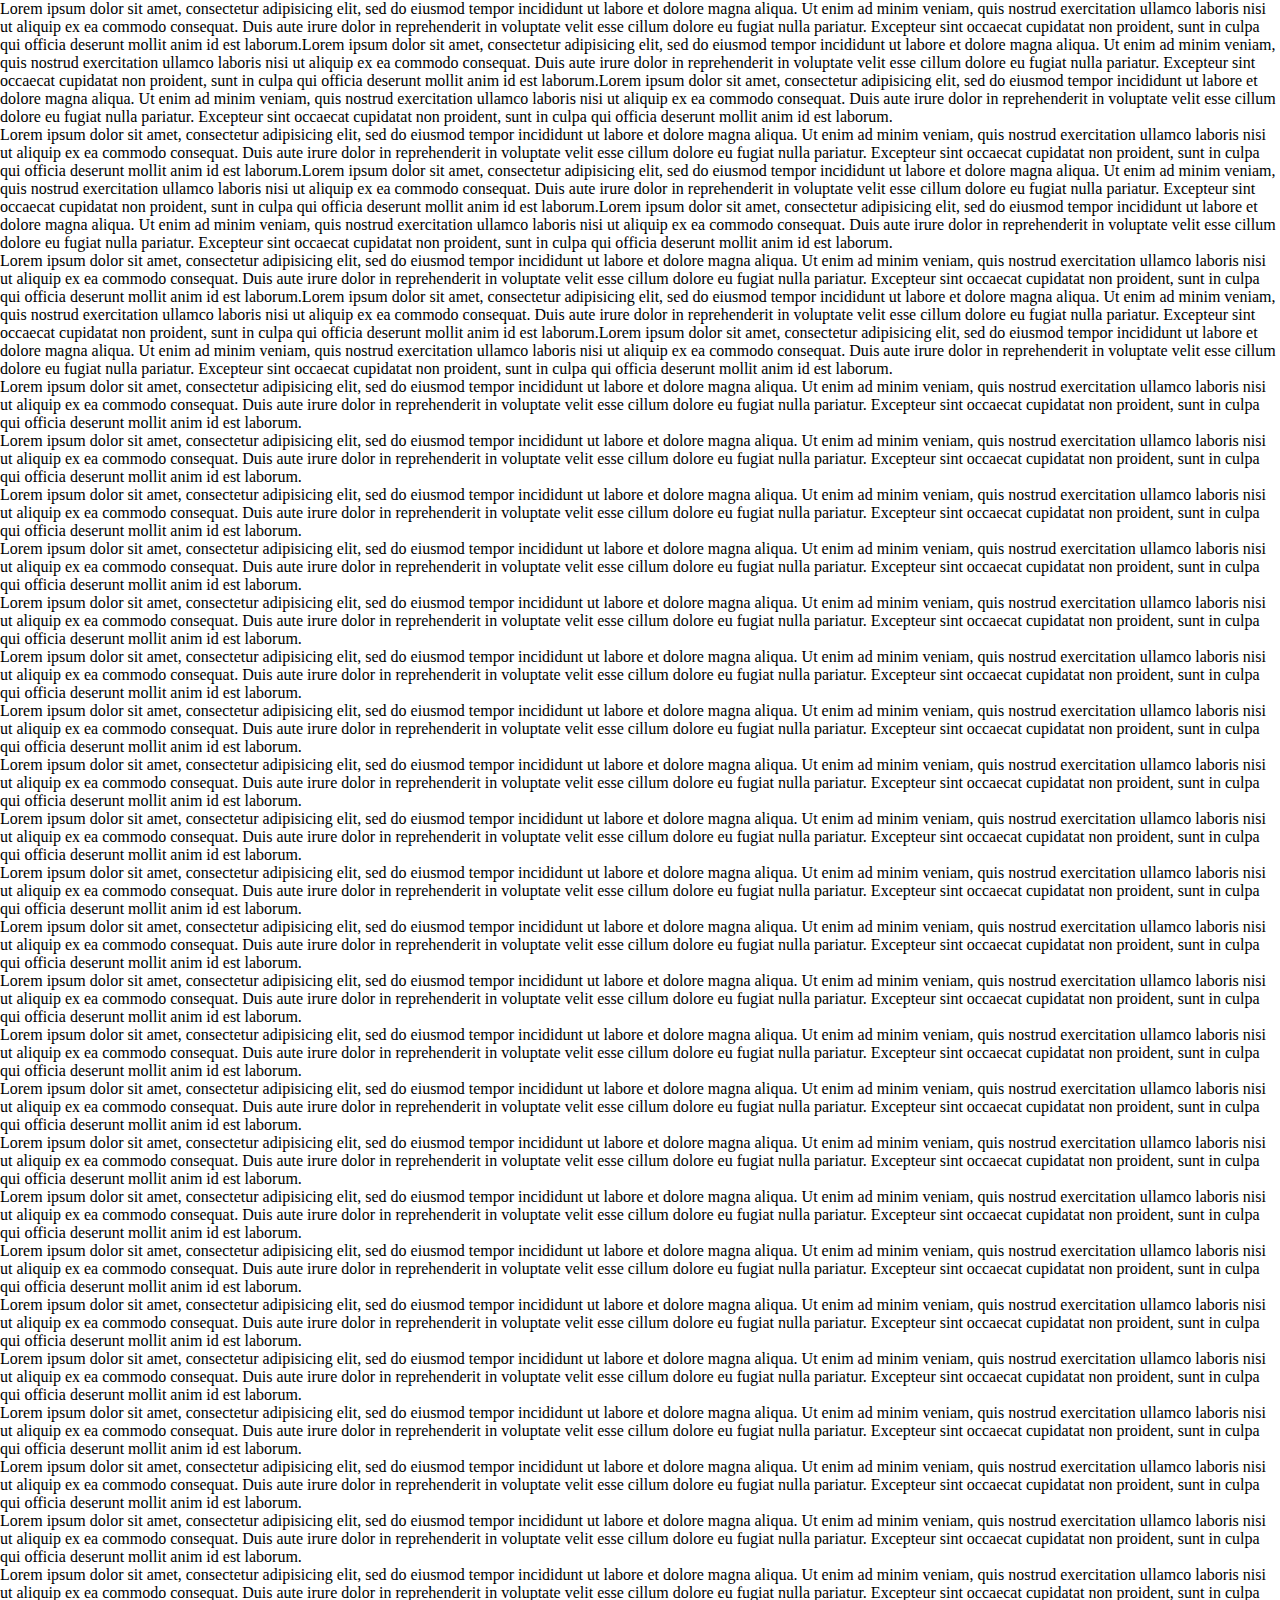
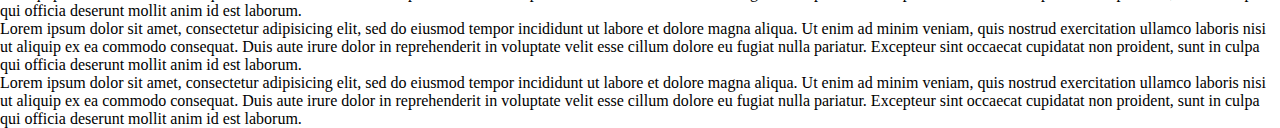
<file: defi-navbar/index.html>
<!DOCTYPE html>
<html lang="en" dir="ltr">
  <head>
    <meta charset="utf-8">
    <meta name="viewport" content="width=device-width, initial-scale=1.0">
    <title>Slide Down</title>
    <link rel="stylesheet" href="main.css">
  </head>
  <body>

    <div id="navbar">
     <a href="#home">Home</a>
     <a href="#news">News</a>
     <a href="#contact">Contact</a>
    </div>

    <div class="lorem">
      Lorem ipsum dolor sit amet, consectetur adipisicing elit, sed do eiusmod tempor incididunt ut labore et dolore magna aliqua. Ut enim ad minim veniam, quis nostrud exercitation ullamco laboris nisi ut aliquip ex ea commodo consequat. Duis aute irure dolor in reprehenderit in voluptate velit esse cillum dolore eu fugiat nulla pariatur. Excepteur sint occaecat cupidatat non proident, sunt in culpa qui officia deserunt mollit anim id est laborum.Lorem ipsum dolor sit amet, consectetur adipisicing elit, sed do eiusmod tempor incididunt ut labore et dolore magna aliqua. Ut enim ad minim veniam, quis nostrud exercitation ullamco laboris nisi ut aliquip ex ea commodo consequat. Duis aute irure dolor in reprehenderit in voluptate velit esse cillum dolore eu fugiat nulla pariatur. Excepteur sint occaecat cupidatat non proident, sunt in culpa qui officia deserunt mollit anim id est laborum.Lorem ipsum dolor sit amet, consectetur adipisicing elit, sed do eiusmod tempor incididunt ut labore et dolore magna aliqua. Ut enim ad minim veniam, quis nostrud exercitation ullamco laboris nisi ut aliquip ex ea commodo consequat. Duis aute irure dolor in reprehenderit in voluptate velit esse cillum dolore eu fugiat nulla pariatur. Excepteur sint occaecat cupidatat non proident, sunt in culpa qui officia deserunt mollit anim id est laborum.<br>
      Lorem ipsum dolor sit amet, consectetur adipisicing elit, sed do eiusmod tempor incididunt ut labore et dolore magna aliqua. Ut enim ad minim veniam, quis nostrud exercitation ullamco laboris nisi ut aliquip ex ea commodo consequat. Duis aute irure dolor in reprehenderit in voluptate velit esse cillum dolore eu fugiat nulla pariatur. Excepteur sint occaecat cupidatat non proident, sunt in culpa qui officia deserunt mollit anim id est laborum.Lorem ipsum dolor sit amet, consectetur adipisicing elit, sed do eiusmod tempor incididunt ut labore et dolore magna aliqua. Ut enim ad minim veniam, quis nostrud exercitation ullamco laboris nisi ut aliquip ex ea commodo consequat. Duis aute irure dolor in reprehenderit in voluptate velit esse cillum dolore eu fugiat nulla pariatur. Excepteur sint occaecat cupidatat non proident, sunt in culpa qui officia deserunt mollit anim id est laborum.Lorem ipsum dolor sit amet, consectetur adipisicing elit, sed do eiusmod tempor incididunt ut labore et dolore magna aliqua. Ut enim ad minim veniam, quis nostrud exercitation ullamco laboris nisi ut aliquip ex ea commodo consequat. Duis aute irure dolor in reprehenderit in voluptate velit esse cillum dolore eu fugiat nulla pariatur. Excepteur sint occaecat cupidatat non proident, sunt in culpa qui officia deserunt mollit anim id est laborum.<br>
      Lorem ipsum dolor sit amet, consectetur adipisicing elit, sed do eiusmod tempor incididunt ut labore et dolore magna aliqua. Ut enim ad minim veniam, quis nostrud exercitation ullamco laboris nisi ut aliquip ex ea commodo consequat. Duis aute irure dolor in reprehenderit in voluptate velit esse cillum dolore eu fugiat nulla pariatur. Excepteur sint occaecat cupidatat non proident, sunt in culpa qui officia deserunt mollit anim id est laborum.Lorem ipsum dolor sit amet, consectetur adipisicing elit, sed do eiusmod tempor incididunt ut labore et dolore magna aliqua. Ut enim ad minim veniam, quis nostrud exercitation ullamco laboris nisi ut aliquip ex ea commodo consequat. Duis aute irure dolor in reprehenderit in voluptate velit esse cillum dolore eu fugiat nulla pariatur. Excepteur sint occaecat cupidatat non proident, sunt in culpa qui officia deserunt mollit anim id est laborum.Lorem ipsum dolor sit amet, consectetur adipisicing elit, sed do eiusmod tempor incididunt ut labore et dolore magna aliqua. Ut enim ad minim veniam, quis nostrud exercitation ullamco laboris nisi ut aliquip ex ea commodo consequat. Duis aute irure dolor in reprehenderit in voluptate velit esse cillum dolore eu fugiat nulla pariatur. Excepteur sint occaecat cupidatat non proident, sunt in culpa qui officia deserunt mollit anim id est laborum.<br>
      Lorem ipsum dolor sit amet, consectetur adipisicing elit, sed do eiusmod tempor incididunt ut labore et dolore magna aliqua. Ut enim ad minim veniam, quis nostrud exercitation ullamco laboris nisi ut aliquip ex ea commodo consequat. Duis aute irure dolor in reprehenderit in voluptate velit esse cillum dolore eu fugiat nulla pariatur. Excepteur sint occaecat cupidatat non proident, sunt in culpa qui officia deserunt mollit anim id est laborum.<br>
      Lorem ipsum dolor sit amet, consectetur adipisicing elit, sed do eiusmod tempor incididunt ut labore et dolore magna aliqua. Ut enim ad minim veniam, quis nostrud exercitation ullamco laboris nisi ut aliquip ex ea commodo consequat. Duis aute irure dolor in reprehenderit in voluptate velit esse cillum dolore eu fugiat nulla pariatur. Excepteur sint occaecat cupidatat non proident, sunt in culpa qui officia deserunt mollit anim id est laborum.<br>
      Lorem ipsum dolor sit amet, consectetur adipisicing elit, sed do eiusmod tempor incididunt ut labore et dolore magna aliqua. Ut enim ad minim veniam, quis nostrud exercitation ullamco laboris nisi ut aliquip ex ea commodo consequat. Duis aute irure dolor in reprehenderit in voluptate velit esse cillum dolore eu fugiat nulla pariatur. Excepteur sint occaecat cupidatat non proident, sunt in culpa qui officia deserunt mollit anim id est laborum.<br>
      Lorem ipsum dolor sit amet, consectetur adipisicing elit, sed do eiusmod tempor incididunt ut labore et dolore magna aliqua. Ut enim ad minim veniam, quis nostrud exercitation ullamco laboris nisi ut aliquip ex ea commodo consequat. Duis aute irure dolor in reprehenderit in voluptate velit esse cillum dolore eu fugiat nulla pariatur. Excepteur sint occaecat cupidatat non proident, sunt in culpa qui officia deserunt mollit anim id est laborum.<br>
      Lorem ipsum dolor sit amet, consectetur adipisicing elit, sed do eiusmod tempor incididunt ut labore et dolore magna aliqua. Ut enim ad minim veniam, quis nostrud exercitation ullamco laboris nisi ut aliquip ex ea commodo consequat. Duis aute irure dolor in reprehenderit in voluptate velit esse cillum dolore eu fugiat nulla pariatur. Excepteur sint occaecat cupidatat non proident, sunt in culpa qui officia deserunt mollit anim id est laborum.<br>
      Lorem ipsum dolor sit amet, consectetur adipisicing elit, sed do eiusmod tempor incididunt ut labore et dolore magna aliqua. Ut enim ad minim veniam, quis nostrud exercitation ullamco laboris nisi ut aliquip ex ea commodo consequat. Duis aute irure dolor in reprehenderit in voluptate velit esse cillum dolore eu fugiat nulla pariatur. Excepteur sint occaecat cupidatat non proident, sunt in culpa qui officia deserunt mollit anim id est laborum.<br>
      Lorem ipsum dolor sit amet, consectetur adipisicing elit, sed do eiusmod tempor incididunt ut labore et dolore magna aliqua. Ut enim ad minim veniam, quis nostrud exercitation ullamco laboris nisi ut aliquip ex ea commodo consequat. Duis aute irure dolor in reprehenderit in voluptate velit esse cillum dolore eu fugiat nulla pariatur. Excepteur sint occaecat cupidatat non proident, sunt in culpa qui officia deserunt mollit anim id est laborum.<br>
      Lorem ipsum dolor sit amet, consectetur adipisicing elit, sed do eiusmod tempor incididunt ut labore et dolore magna aliqua. Ut enim ad minim veniam, quis nostrud exercitation ullamco laboris nisi ut aliquip ex ea commodo consequat. Duis aute irure dolor in reprehenderit in voluptate velit esse cillum dolore eu fugiat nulla pariatur. Excepteur sint occaecat cupidatat non proident, sunt in culpa qui officia deserunt mollit anim id est laborum.<br>
      Lorem ipsum dolor sit amet, consectetur adipisicing elit, sed do eiusmod tempor incididunt ut labore et dolore magna aliqua. Ut enim ad minim veniam, quis nostrud exercitation ullamco laboris nisi ut aliquip ex ea commodo consequat. Duis aute irure dolor in reprehenderit in voluptate velit esse cillum dolore eu fugiat nulla pariatur. Excepteur sint occaecat cupidatat non proident, sunt in culpa qui officia deserunt mollit anim id est laborum.<br>
      Lorem ipsum dolor sit amet, consectetur adipisicing elit, sed do eiusmod tempor incididunt ut labore et dolore magna aliqua. Ut enim ad minim veniam, quis nostrud exercitation ullamco laboris nisi ut aliquip ex ea commodo consequat. Duis aute irure dolor in reprehenderit in voluptate velit esse cillum dolore eu fugiat nulla pariatur. Excepteur sint occaecat cupidatat non proident, sunt in culpa qui officia deserunt mollit anim id est laborum.<br>
      Lorem ipsum dolor sit amet, consectetur adipisicing elit, sed do eiusmod tempor incididunt ut labore et dolore magna aliqua. Ut enim ad minim veniam, quis nostrud exercitation ullamco laboris nisi ut aliquip ex ea commodo consequat. Duis aute irure dolor in reprehenderit in voluptate velit esse cillum dolore eu fugiat nulla pariatur. Excepteur sint occaecat cupidatat non proident, sunt in culpa qui officia deserunt mollit anim id est laborum.<br>
      Lorem ipsum dolor sit amet, consectetur adipisicing elit, sed do eiusmod tempor incididunt ut labore et dolore magna aliqua. Ut enim ad minim veniam, quis nostrud exercitation ullamco laboris nisi ut aliquip ex ea commodo consequat. Duis aute irure dolor in reprehenderit in voluptate velit esse cillum dolore eu fugiat nulla pariatur. Excepteur sint occaecat cupidatat non proident, sunt in culpa qui officia deserunt mollit anim id est laborum.<br>
      Lorem ipsum dolor sit amet, consectetur adipisicing elit, sed do eiusmod tempor incididunt ut labore et dolore magna aliqua. Ut enim ad minim veniam, quis nostrud exercitation ullamco laboris nisi ut aliquip ex ea commodo consequat. Duis aute irure dolor in reprehenderit in voluptate velit esse cillum dolore eu fugiat nulla pariatur. Excepteur sint occaecat cupidatat non proident, sunt in culpa qui officia deserunt mollit anim id est laborum.<br>
      Lorem ipsum dolor sit amet, consectetur adipisicing elit, sed do eiusmod tempor incididunt ut labore et dolore magna aliqua. Ut enim ad minim veniam, quis nostrud exercitation ullamco laboris nisi ut aliquip ex ea commodo consequat. Duis aute irure dolor in reprehenderit in voluptate velit esse cillum dolore eu fugiat nulla pariatur. Excepteur sint occaecat cupidatat non proident, sunt in culpa qui officia deserunt mollit anim id est laborum.<br>
      Lorem ipsum dolor sit amet, consectetur adipisicing elit, sed do eiusmod tempor incididunt ut labore et dolore magna aliqua. Ut enim ad minim veniam, quis nostrud exercitation ullamco laboris nisi ut aliquip ex ea commodo consequat. Duis aute irure dolor in reprehenderit in voluptate velit esse cillum dolore eu fugiat nulla pariatur. Excepteur sint occaecat cupidatat non proident, sunt in culpa qui officia deserunt mollit anim id est laborum.<br>
      Lorem ipsum dolor sit amet, consectetur adipisicing elit, sed do eiusmod tempor incididunt ut labore et dolore magna aliqua. Ut enim ad minim veniam, quis nostrud exercitation ullamco laboris nisi ut aliquip ex ea commodo consequat. Duis aute irure dolor in reprehenderit in voluptate velit esse cillum dolore eu fugiat nulla pariatur. Excepteur sint occaecat cupidatat non proident, sunt in culpa qui officia deserunt mollit anim id est laborum.<br>
      Lorem ipsum dolor sit amet, consectetur adipisicing elit, sed do eiusmod tempor incididunt ut labore et dolore magna aliqua. Ut enim ad minim veniam, quis nostrud exercitation ullamco laboris nisi ut aliquip ex ea commodo consequat. Duis aute irure dolor in reprehenderit in voluptate velit esse cillum dolore eu fugiat nulla pariatur. Excepteur sint occaecat cupidatat non proident, sunt in culpa qui officia deserunt mollit anim id est laborum.<br>
      Lorem ipsum dolor sit amet, consectetur adipisicing elit, sed do eiusmod tempor incididunt ut labore et dolore magna aliqua. Ut enim ad minim veniam, quis nostrud exercitation ullamco laboris nisi ut aliquip ex ea commodo consequat. Duis aute irure dolor in reprehenderit in voluptate velit esse cillum dolore eu fugiat nulla pariatur. Excepteur sint occaecat cupidatat non proident, sunt in culpa qui officia deserunt mollit anim id est laborum.<br>
      Lorem ipsum dolor sit amet, consectetur adipisicing elit, sed do eiusmod tempor incididunt ut labore et dolore magna aliqua. Ut enim ad minim veniam, quis nostrud exercitation ullamco laboris nisi ut aliquip ex ea commodo consequat. Duis aute irure dolor in reprehenderit in voluptate velit esse cillum dolore eu fugiat nulla pariatur. Excepteur sint occaecat cupidatat non proident, sunt in culpa qui officia deserunt mollit anim id est laborum.<br>
      Lorem ipsum dolor sit amet, consectetur adipisicing elit, sed do eiusmod tempor incididunt ut labore et dolore magna aliqua. Ut enim ad minim veniam, quis nostrud exercitation ullamco laboris nisi ut aliquip ex ea commodo consequat. Duis aute irure dolor in reprehenderit in voluptate velit esse cillum dolore eu fugiat nulla pariatur. Excepteur sint occaecat cupidatat non proident, sunt in culpa qui officia deserunt mollit anim id est laborum.<br>
      Lorem ipsum dolor sit amet, consectetur adipisicing elit, sed do eiusmod tempor incididunt ut labore et dolore magna aliqua. Ut enim ad minim veniam, quis nostrud exercitation ullamco laboris nisi ut aliquip ex ea commodo consequat. Duis aute irure dolor in reprehenderit in voluptate velit esse cillum dolore eu fugiat nulla pariatur. Excepteur sint occaecat cupidatat non proident, sunt in culpa qui officia deserunt mollit anim id est laborum.<br>
      Lorem ipsum dolor sit amet, consectetur adipisicing elit, sed do eiusmod tempor incididunt ut labore et dolore magna aliqua. Ut enim ad minim veniam, quis nostrud exercitation ullamco laboris nisi ut aliquip ex ea commodo consequat. Duis aute irure dolor in reprehenderit in voluptate velit esse cillum dolore eu fugiat nulla pariatur. Excepteur sint occaecat cupidatat non proident, sunt in culpa qui officia deserunt mollit anim id est laborum.<br>
      Lorem ipsum dolor sit amet, consectetur adipisicing elit, sed do eiusmod tempor incididunt ut labore et dolore magna aliqua. Ut enim ad minim veniam, quis nostrud exercitation ullamco laboris nisi ut aliquip ex ea commodo consequat. Duis aute irure dolor in reprehenderit in voluptate velit esse cillum dolore eu fugiat nulla pariatur. Excepteur sint occaecat cupidatat non proident, sunt in culpa qui officia deserunt mollit anim id est laborum.<br>
      Lorem ipsum dolor sit amet, consectetur adipisicing elit, sed do eiusmod tempor incididunt ut labore et dolore magna aliqua. Ut enim ad minim veniam, quis nostrud exercitation ullamco laboris nisi ut aliquip ex ea commodo consequat. Duis aute irure dolor in reprehenderit in voluptate velit esse cillum dolore eu fugiat nulla pariatur. Excepteur sint occaecat cupidatat non proident, sunt in culpa qui officia deserunt mollit anim id est laborum.<br>
      Lorem ipsum dolor sit amet, consectetur adipisicing elit, sed do eiusmod tempor incididunt ut labore et dolore magna aliqua. Ut enim ad minim veniam, quis nostrud exercitation ullamco laboris nisi ut aliquip ex ea commodo consequat. Duis aute irure dolor in reprehenderit in voluptate velit esse cillum dolore eu fugiat nulla pariatur. Excepteur sint occaecat cupidatat non proident, sunt in culpa qui officia deserunt mollit anim id est laborum.<br>
    </div>

    <script type="text/javascript" src="main.js"></script>


  </body>
</html>
</file>
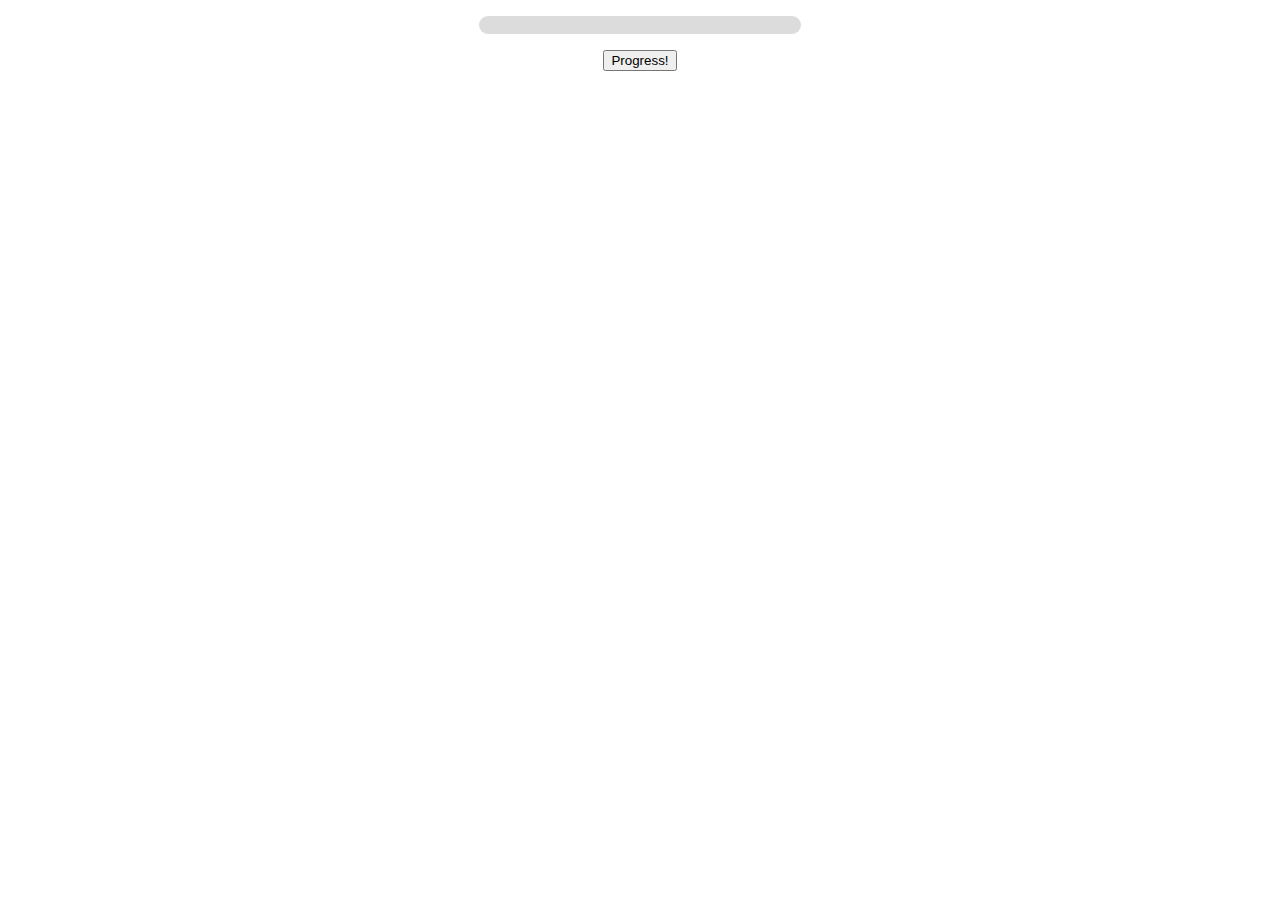
<file: defi-progress-bar/index.html>
<!DOCTYPE html>
<html lang="en" dir="ltr">
  <head>
    <meta charset="utf-8">
    <meta name="viewport" content="width=device-width, initial-scale=1.0">
    <title>Progress Bar</title>
    <link rel="stylesheet" href="main.css">
  </head>
  <body>

    <div class="container">
      <p id="progressBar" style="height:18px;width:0%" class="progress"></p>
    </div>

    <button id="btn">Progress!</button>

    <script type="text/javascript" src="main.js"></script>

  </body>
</html>
</file>
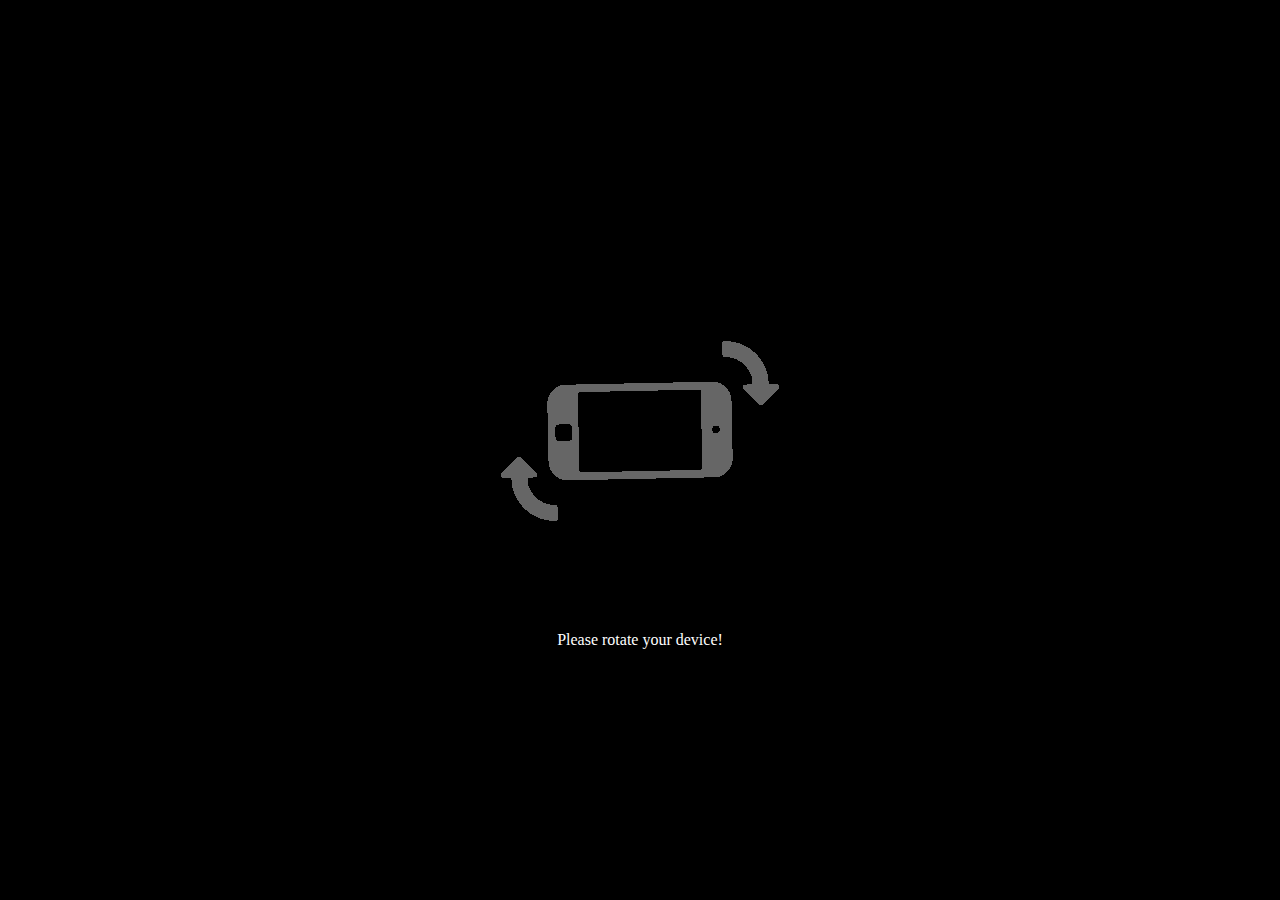
<file: defi-tourner-ecran/index.html>
<!DOCTYPE html>
<html lang="en" dir="ltr">
  <head>
    <meta charset="utf-8">
    <meta name="viewport" content="width=device-width, initial-scale=1.0">
    <title>Screen Orientation</title>
    <link rel="stylesheet" href="main.css">
  </head>
  <body>

    <div id='rotateScreen'>
      <img src="rotate.gif" alt="rotate screen">
      <p>Please rotate your device!</p>
    </div>

    <div id='displayContent'>
      <p>Insert your content here.</p>
    </div>

    <script type="text/javascript" src="main.js"></script>


  </body>
</html>
</file>
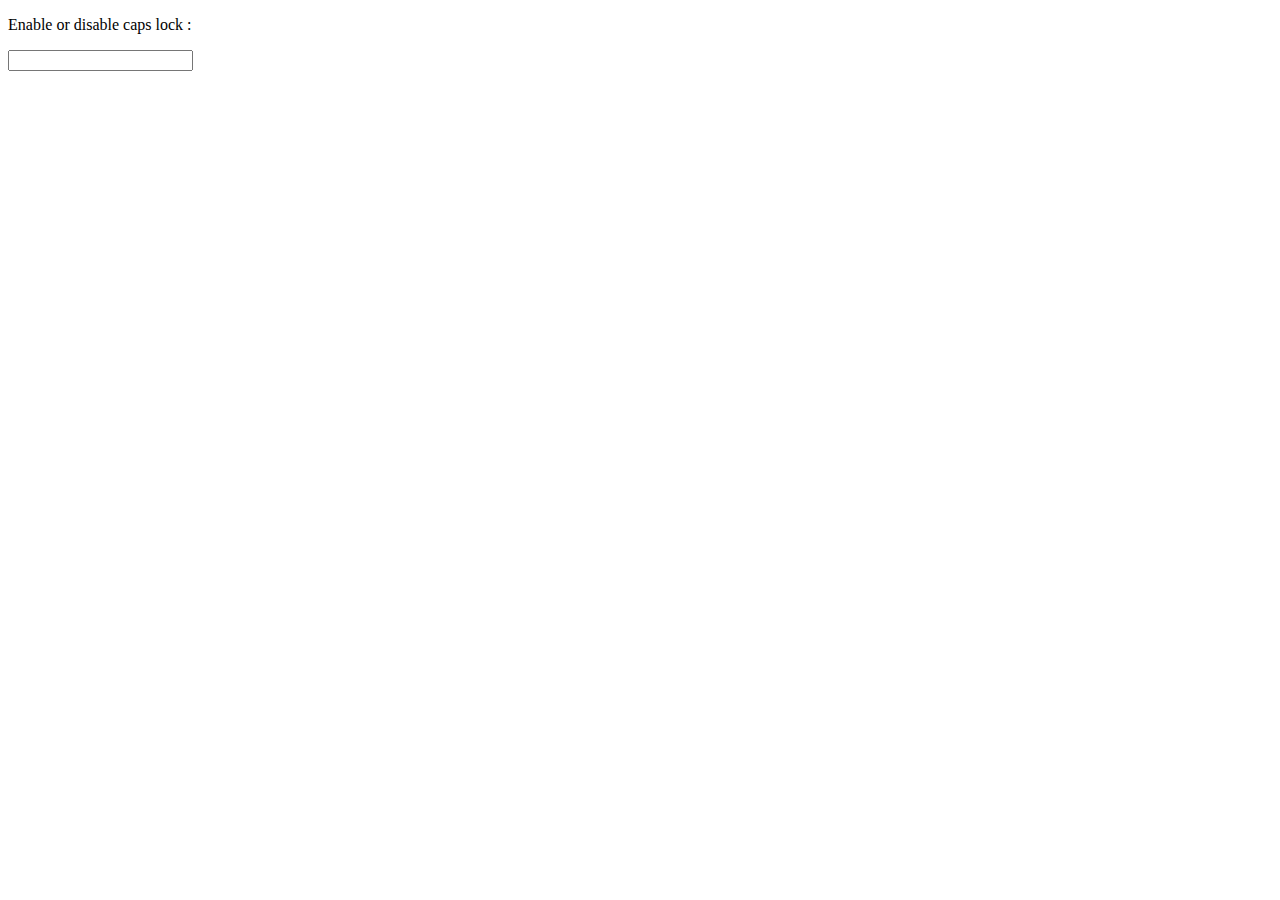
<file: defi-verouillage-majuscule/index.html>
<!DOCTYPE html>
<html lang="en" dir="ltr">
  <head>
    <meta charset="utf-8">
    <meta name="viewport" content="width=device-width, initial-scale=1.0">
    <title>Caps lock activated</title>
    <link rel="stylesheet" href="main.css">
  </head>
  <body>

    <p>Enable or disable caps lock :</p>
    <input id="input">
    <p id="warning">⚠️ Caps Lock is activated...</p>
    <p id="warning2">⚠️ Num Lock is not activated...</p>

    <script type="text/javascript" src="main.js"></script>

  </body>
</html>
</file>
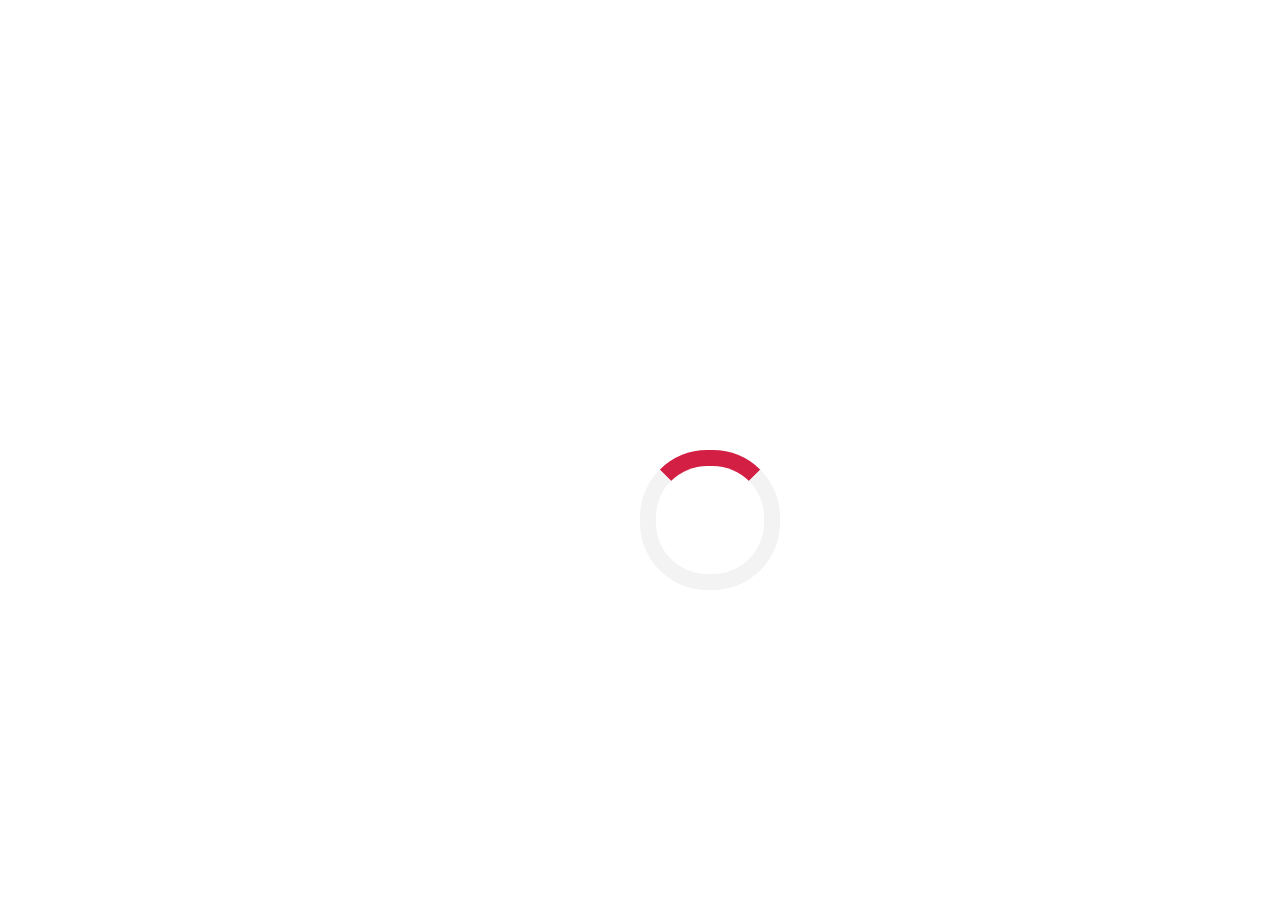
<file: roue-chargement/index.html>
<!DOCTYPE html>
<html lang="en" dir="ltr">
  <head>
    <meta charset="utf-8">
    <meta name="viewport" content="width=device-width, initial-scale=1.0">
    <title>Loading Animation</title>
    <link rel="stylesheet" href="main.css">
  </head>
  <body>

    <div id="loadingAnimation"></div>

    <div id="displayContent">
      <img src="logo_acs.png" alt="logo acs">
    </div>
    

    <script type="text/javascript" src="main.js"></script>

  </body>
</html>
</file>
<file: defi-animer-titre/main.css>
* {
    padding: 0;
    margin: 0;
}

.container {
    width: 100vw;
    height: 100vh;
    display: flex;
}

.image-wrapper {
    width: 50%;
    height: 100%;
    background-size: cover;
    position: absolute;
}

.left {
    background-image: url('left.jpg');
    background-position: right;
    z-index: 4;
}

.right {
    background-image: url('right.jpg');
    background-position: left;
    left: 50%;
    z-index: 1;
}

hr {
    height: 180px;
    border: none;
    border-left: solid 10px #76a89d;
    position: absolute;
    z-index: 4;
    left: 50%;
    top: 50%;
    transform: translate(-48%, -48%)
}

#title {
    font-size: 3rem;
    text-align: center;
    position: absolute;
    z-index: 2;
    left: 50%;
    top: 50%;
    margin-left: 2rem;
    transform: translate(-120%, -56%);
    animation: showTitle 3s infinite ;
}

@keyframes showTitle {
    0% {
        transform: translate(-120%, -56%)
    }
    15% {
        transform: translate(0%, -56%)
    }
    80% {
        transform: translate(0%, -56%)
    }
    94% {
        transform: translate(-120%, -56%)
    }
    100% {
        transform: translate(-120%, -56%)
    }
}

@media screen and (max-width: 600px) {
    hr {
        height: 136px;
    }

    .title {
        font-size: 2rem
    }
}
</file>
<file: defi-indicateur-defilement/main.css>
.progress-container {
  position: fixed;
  top: 0;
  z-index: 1;
  width: 100%;
  height: 8px;
  background: #E4E4E4;
}
.progress-bar {
  height: 8px;
  background: #FF3131;
  width: 0%;
}
</file>
<file: defi-navbar/main.css>
body {
  margin:0;
}

#navbar {
  background-color: black;
  position: fixed;
  display: flex;
  flex-direction: row;
  top: -56px;
  width: 100%;
  transition: top 0.8s;
}

#navbar a {
  color: white;
  padding: 16px;
  text-decoration: none;
}

#navbar a:hover {
  background-color: lightgrey;
  color: black;
}
</file>
<file: defi-progress-bar/main.css>
.container {
    margin: auto;
    width: 320px;
    background-color: #DCDCDC;
    padding:0.0em 1px;
    border-radius: 10px;
}
button{
    display: block;
    margin: auto;
}

.progress{
    background-color:#B32440;
    border-radius: 10px;
}
p{
    color: white;
    text-align: center;
}
</file>
<file: defi-tourner-ecran/main.css>
body{
    margin:0;
    padding:0;
    background-color: black;
    color:white;
  }
  
  #rotateScreen{
    text-align: center;
    margin-top: 50vh;
    transform: translateY(-50%);
  }
  
  #displayContent{
    display: none;
  }
</file>
<file: defi-verouillage-majuscule/main.css>
#warning {
    display:none;
    color:orange
}

#warning2 {
display:none;
color:red
}
</file>
<file: roue-chargement/main.css>
#displayContent {
  display: none;
  text-align: center;
  margin-top: 40vh;
  transform: translateY(-50%);
}

#loadingAnimation {
  position: absolute;
  left: 50%;
  top: 50%;
  width: 12vh;
  height: 12vh;
  border: 16px solid #f3f3f3;
  border-radius: 48%;
  border-top: 16px solid #d31f43;
  animation: spin 2s linear infinite;
}

@keyframes spin {
  0% { transform: rotate(0deg); }
  100% { transform: rotate(360deg); }
}
</file>
